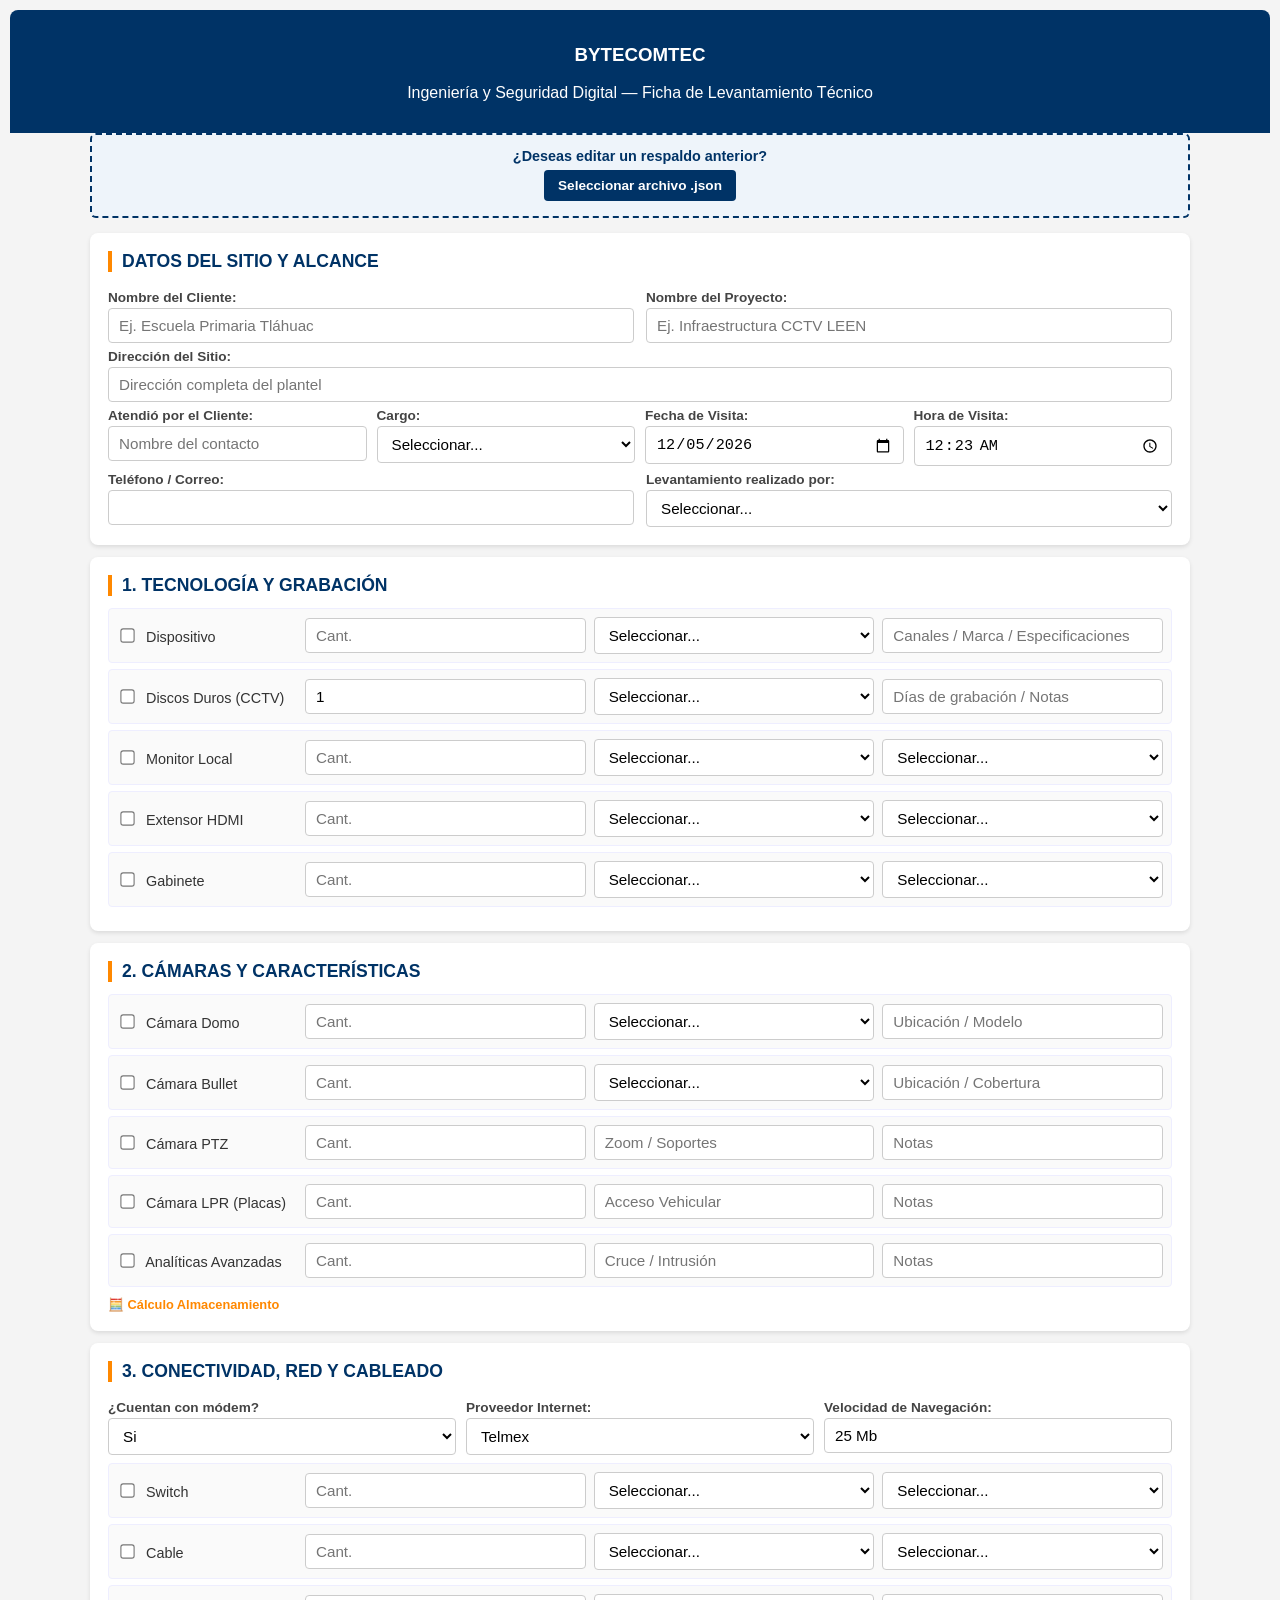
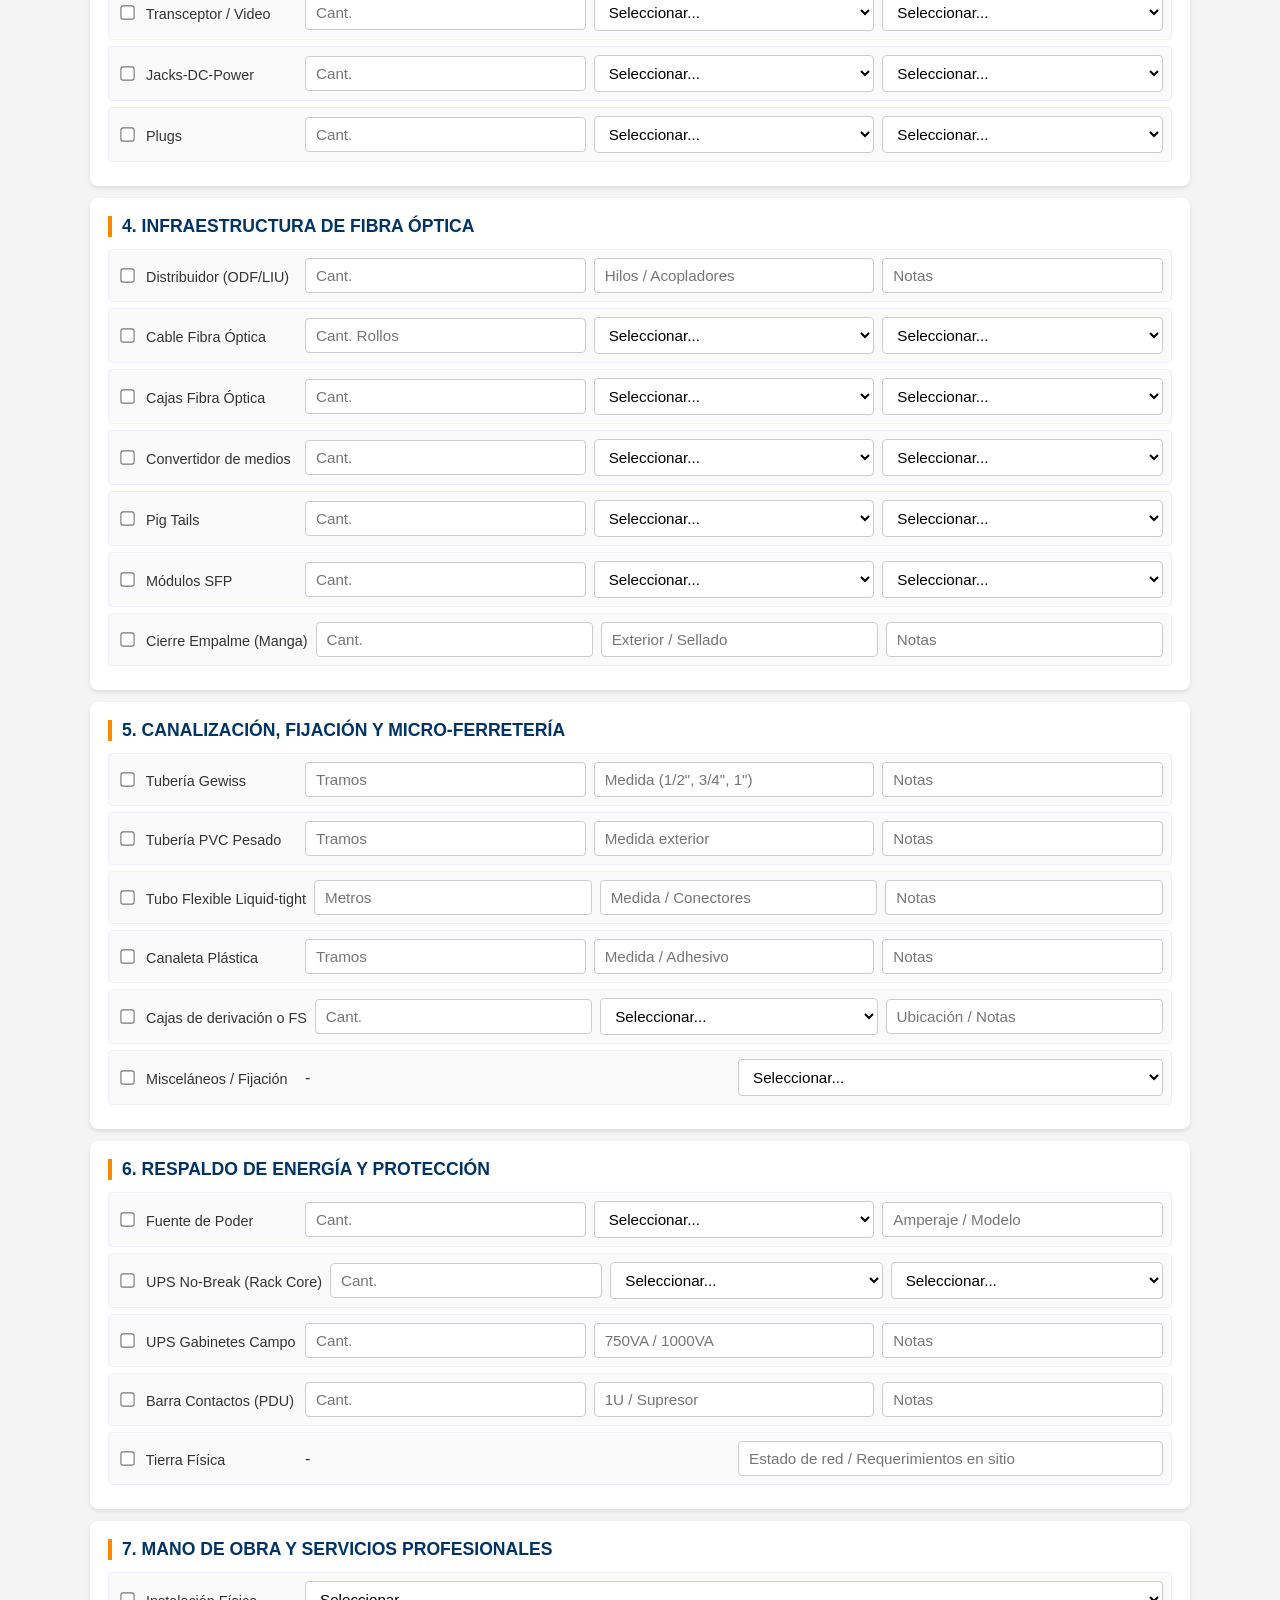
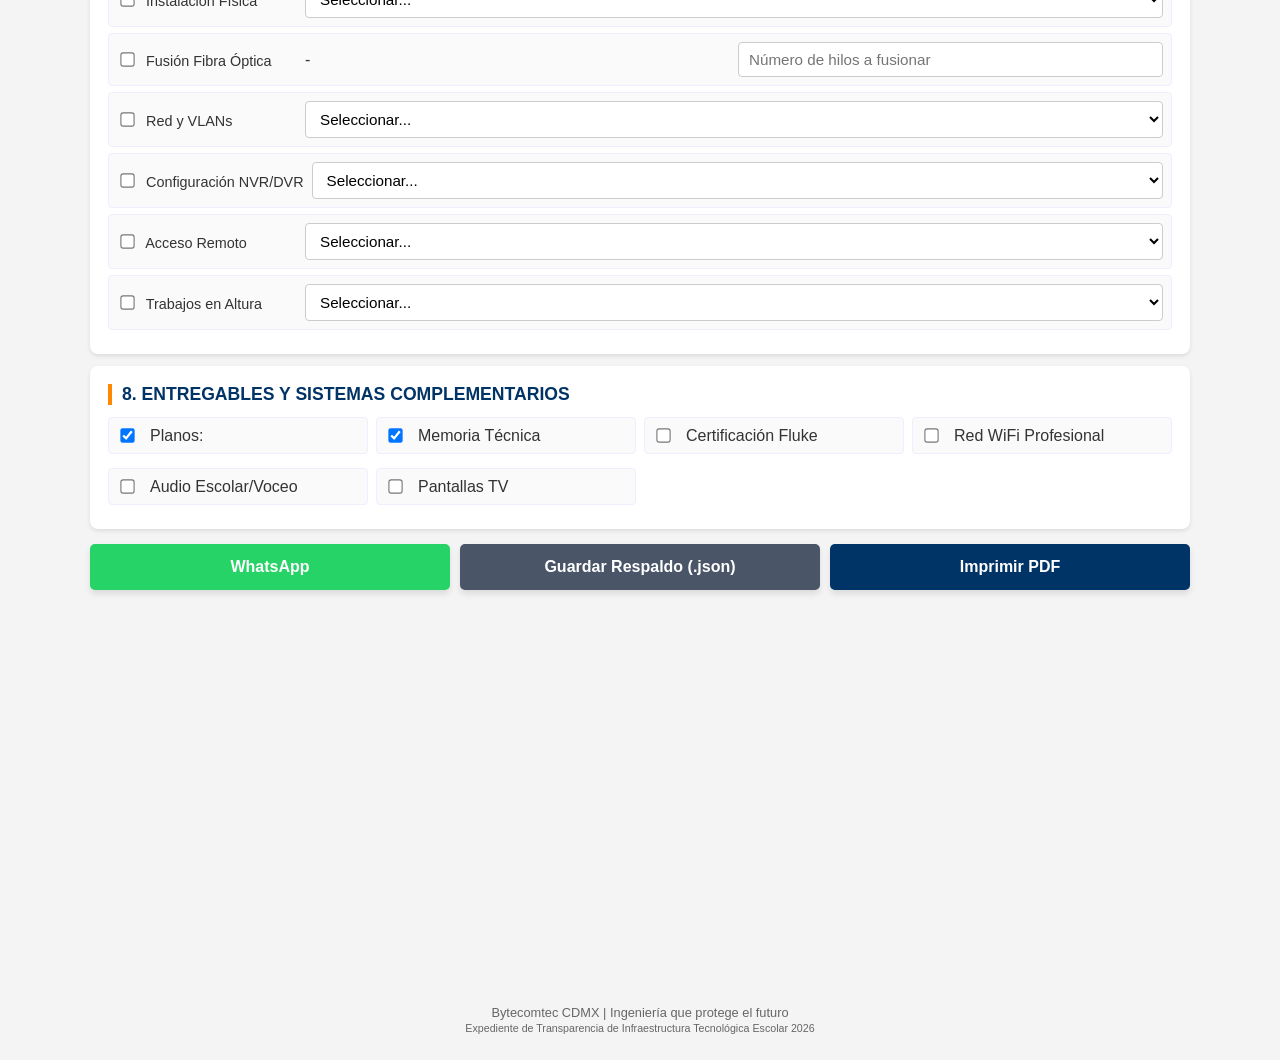
<file: index.html>
<!DOCTYPE html>
<html lang="es">
<head>
    <meta charset="UTF-8">
    <meta name="viewport" content="width=device-width, initial-scale=1.0">
    <title>Ficha de Levantamiento y Definición de Alcance - Bytecomtec</title>
    <link rel="stylesheet" href="css/main.css">
</head>
<body>
    <table style="width: 100%;">
        <thead>
            <tr>
                <td>
                    <div class="header">
                        <img src="logo.png" alt="Logo">
                        <div class="header-text">
                            <h3>BYTECOMTEC</h3>
                            <p>Ingeniería y Seguridad Digital — Ficha de Levantamiento Técnico</p>
                        </div>
                    </div>
                </td>
            </tr>
        </thead>
        
        <tbody>
            <tr>
                <td>

<div class="container">

    <div class="import-box">
        <span style="font-size: 0.9rem; font-weight: bold; color: #003366;">¿Deseas editar un respaldo anterior?</span><br>
            <label for="importFile">Seleccionar archivo .json</label>
            <input type="file" id="importFile" accept=".json">
    </div>

    <form id="masterForm">
            <div class="card">
                <h2>Datos del Sitio y Alcance</h2>
                    <div class="site-data-grid grid-2">
                        <div class="data-field">
                            <label>Nombre del Cliente:</label>
                            <input type="text" id="cliente" required placeholder="Ej. Escuela Primaria Tláhuac">
                        </div>
                        <div class="data-field">
                            <label>Nombre del Proyecto:</label>
                            <input type="text" id="proyecto" placeholder="Ej. Infraestructura CCTV LEEN">
                        </div>
                    </div>
                <div class="site-data-grid" style="grid-template-columns: 1fr;">
                    <div class="data-field">
                        <label>Dirección del Sitio:</label>
                        <input type="text" id="direccion" placeholder="Dirección completa del plantel">
                    </div>
                </div>
            <div class="site-data-grid grid-4">
                <div class="data-field">
                    <label>Atendió por el Cliente:</label>
                    <input type="text" id="atendio" placeholder="Nombre del contacto">
                </div>
                <div class="data-field">
                    <label>Cargo:</label>
                    <select id="cargo">
                        <option value="">Seleccionar...</option>
                        <option value="Responsable">Propietario/Director</option>
                        <option value="Responsable">Responsable</option>
                        <option value="Presidente(a) CEAP">Presidente(a) CEAP</option>
                        <option value="Tesorero(a) CEAP">Tesorero(a) CEAP</option>
                        <option value="Vocal">Vocal de Seguridad</option>
                        <option value="Director(a)">Director(a) Escolar</option>
                    </select>
                </div>
                <div class="data-field">
                    <label>Fecha de Visita:</label>
                    <input type="date" id="fecha">
                </div>
                <div class="data-field">
                    <label>Hora de Visita:</label>
                    <input type="time" id="hora">
                </div>
            </div>
            <div class="site-data-grid grid-2">
                <div class="data-field">
                    <label>Teléfono / Correo:</label>
                    <input type="text" id="contacto_info">
                </div>
                <div class="data-field">
                    <label>Levantamiento realizado por:</label>
                    <select id="ingeniero">
                        <option value="">Seleccionar...</option>
                        <option value="Pedro Martínez Alva">Pedro Martínez Alva</option>
                        <option value="Axel Martínez Jiménez">Axel Martínez Jiménez</option>
                        <option value="Iván Martínez Jiménez">Iván Martínez Jiménez</option>
                    </select>
                </div>
            </div>
        </div>

        <div class="card">
            <h2>1. Tecnología y Grabación</h2>
            <div class="row-item" data-chk="req_dispositivo">
                <div class="chk"><input type="checkbox" id="req_dispositivo"> Dispositivo</div>
                <div><input type="number" id="cant_dispositivo" placeholder="Cant."></div>
                <div>
                    <select id="spec_dispositivo">
                        <option value="">Seleccionar...</option>
                        <option value="NVR">NVR</option>
                        <option value="DVR">DVR</option>
                        <option value="NVS">NVS</option>
                        <option value="XVR">KIT</option>
                        <option value="XVR">XVR</option>
                        <option value="XMR">XMR</option>
                    </select>
                </div>
                <div><input type="text" id="notes_dispositivo" placeholder="Canales / Marca / Especificaciones"></div>
            </div>
            <div class="row-item" data-chk="req_hdd">
                <div class="chk">
                    <input type="checkbox" id="req_hdd"> Discos Duros (CCTV)
                </div>

                <div><input type="number" id="cant_hdd" value="1" min="1" placeholder="Cant."></div>    
                <div>
                    <select id="spec_hdd">
                        <option value="">Seleccionar...</option>
                        <option value="1 TB">1 TB</option>
                        <option value="2 TB">2 TB</option>
                        <option value="4 TB">4 TB</option>
                        <option value="6 TB">6 TB</option>
                        <option value="8 TB">8 TB</option>
                        <option value="10 TB">10 TB</option>
                        <option value="12 TB">12 TB</option>
                        <option value="16 TB">16 TB</option>
                    </select>
                </div>
                <div><input type="text" id="notes_hdd" placeholder="Días de grabación / Notas"></div>
            </div>

            <div class="row-item" data-chk="req_monitor">
                <div class="chk"><input type="checkbox" id="req_monitor"> Monitor Local</div>
                <div><input type="number" id="cant_monitor" placeholder="Cant."></div>
                <div>
                    <select id="spec_monitor">
                        <option value="">Seleccionar...</option>
                        <option value="21.5 pulgadas">21.5 pulgadas</option>
                        <option value="23.8 pulgadas">23.8 pulgadas</option>
                        <option value="27 pulgadas">27 pulgadas</option>
                        <option value="32 pulgadas">32 pulgadas</option>
                        <option value="43 pulgadas">43 pulgadas</option>
                        <option value="50 pulgadas">50 pulgadas</option>
                    </select>
                </div>
                <div>
                    <select id="notes_monitor">
                        <option value="">Seleccionar...</option>
                        <option value="Samsung">Samsung</option>
                        <option value="Hikvision">Hikvision</option>
                    </select>
                </div>
            </div>
            <div class="row-item" data-chk="req_ext">
                <div class="chk"><input type="checkbox" id="req_ext"> Extensor HDMI</div>
                <div><input type="number" id="cant_ext" placeholder="Cant."></div>
                <div>
                    <select id="spec_ext">
                        <option value="">Seleccionar...</option>
                        <option value="EPC-ED970 40m 1X1">EPC-ED970 40m 1X1</option>
                        <option value="EPC-SP914C70 70m 1X4">EPC-SP914C70 70m 1X4</option>
                        <option value="EPC-SP914C70 40m X4">EPC-SP914C70 40m X4</option>
                        <option value="TT-672PRO 70m 4k">TT-672PRO 70m 4k</option>
                        <option value="TT-676E 70m 4k 24/7">TT-676E 70m 4k 24/7</option>
                        <option value="TT683-4.0-RX 120m 4k">TT683-4.0-RX 120m 4k</option>
                        <option value="TT582KVM 120m USB">TT582KVM 120m USB</option>
                        <option value="TT676KVM 70m USB">TT676KVM 70m USB</option>
                        <option value="TT6834K 200m 1X1">TT6834K 200m 1X1</option>
                    </select>
                </div>
                <div>
                    <select id="notes_ext">
                        <option value="">Seleccionar...</option>
                        <option value="Epcom">Epcom</option>
                        <option value="Aten">Aten</option>
                    </select>
                </div>
            </div>
            <div class="row-item" data-chk="req_gabinete">
                <div class="chk"><input type="checkbox" id="req_gabinete"> Gabinete</div>
                <div><input type="number" id="cant_gabinete" placeholder="Cant."></div>
                <div>
                    <select id="spec_gabinete">
                        <option value="">Seleccionar...</option>
                        <option value="Pared 6U">Pared 6U</option>
                        <option value="Pared 9U">Pared 9U</option>
                        <option value="DVR/NVR D1R3">DVR/NVR D1R3</option>
                        <option value="DVR/NVR D2R3">DVR/NVR D2R3</option>
                        <option value="DVR/NVR D4R3">DVR/NVR D4R3</option>
                    </select>
                </div>
                <div>
                    <select id="notes_gabinete">
                        <option value="">Seleccionar...</option>
                        <option value="Instalación a 30cm del piso.">Instalación a 30cm del piso.</option>
                        <option value="Instalación a 1.20m del piso">Instalación a 1.20m del piso</option>
                    </select>
                </div>
            </div>
        </div>

        <div class="card">
            <h2>2. Cámaras y Características</h2>
            <div class="row-item" data-chk="cam_domo">
                <div class="chk"><input type="checkbox" id="cam_domo"> Cámara Domo</div>
                <div><input type="number" id="cant_domo" placeholder="Cant."></div>
                <div>
                    <select id="supe_domo">
                        <option value="">Seleccionar...</option>
                        <option value="2MP">2MP</option>
                        <option value="4MP">4MP</option>
                        <option value="3K/5M">3K/5M</option>
                        <option value="6MP">6MP</option>
                        <option value="8MP">8MP</option>
                        <option value="12MP">12MP</option>
                    </select>
                </div>
                <div><input type="text" id="spec_domo" placeholder="Ubicación / Modelo"></div>
            </div>
            <div class="row-item" data-chk="cam_bullet">
                <div class="chk"><input type="checkbox" id="cam_bullet"> Cámara Bullet</div>
                <div><input type="number" id="cant_bullet" placeholder="Cant."></div>
                <div>
                    <select id="supe_bullet">
                        <option value="">Seleccionar...</option>
                        <option value="2MP">2MP</option>
                        <option value="4MP">4MP</option>
                        <option value="3K/5M">3K/5M</option>
                        <option value="6MP">6MP</option>
                        <option value="8MP">8MP</option>
                        <option value="12MP">12MP</option>
                    </select>
                </div>
                <div><input type="text" id="spec_bullet" placeholder="Ubicación / Cobertura"></div>
            </div>
            <div class="row-item" data-chk="cam_ptz">
                <div class="chk"><input type="checkbox" id="cam_ptz"> Cámara PTZ</div>
                <div><input type="number" id="cant_ptz" placeholder="Cant."></div>
                <div><input type="text" id="spec_ptz" placeholder="Zoom / Soportes"></div>
                <div><input type="text" id="notes_ptz" placeholder="Notas"></div>
            </div>
            <div class="row-item" data-chk="cam_lpr">
                <div class="chk"><input type="checkbox" id="cam_lpr"> Cámara LPR (Placas)</div>
                <div><input type="number" id="cant_lpr" placeholder="Cant."></div>
                <div><input type="text" id="spec_lpr" placeholder="Acceso Vehicular"></div>
                <div><input type="text" id="notes_lpr" placeholder="Notas"></div>
            </div>
            <div class="row-item" data-chk="cam_analitica">
                <div class="chk"><input type="checkbox" id="cam_analitica"> Analíticas Avanzadas</div>
                <div><input type="number" id="cant_analitica" placeholder="Cant."></div>
                <div><input type="text" id="spec_analitica" placeholder="Cruce / Intrusión"></div>
                <div><input type="text" id="notes_analitica" placeholder="Notas"></div>
            </div>
            <button type="button" id="btnCalcularHDD" class="link-tools" style="background:none; border:none; cursor:pointer; padding:0;">🧮 Cálculo Almacenamiento</button>          
        </div>

            <div id="calculadoraPanel" class="no-print "style="display: none; background: #eef4fa; border: 1px solid #003366; padding: 12px; border-radius: 6px; margin: 8px 0;">
                        <span style="font-size: 0.85rem; font-weight: bold; color: #003366;">🧮 Calcular Días de Grabación Disponibles:</span>
                <div style="display: grid; grid-template-columns: repeat(auto-fit, minmax(140px, 1fr)); gap: 8px; margin-top: 5px;">
                    <div>
                        <label style="margin:0; font-size:0.75rem;">Compresión en NVR:</label>
                        <select id="calc_compresion" style="padding:4px; width:100%;">
                            <option value="H.265+">H.265+ (Recomendado)</option>
                            <option value="H.265">H.265</option>
                            <option value="H.264">H.264 (Estándar)</option>
                        </select>
                    </div>
                <div style="display: flex; align-items: flex-end;">
                        <button type="button" id="btnProcesarCalculo" style="background:#ff8800; color:white; border:none; padding:6px 10px; border-radius:4px; font-weight:bold; cursor:pointer; width:100%; font-size:0.8rem;">Estimar Días</button>
                </div>
                </div>
            </div>

        <div class="card">
            <h2>3. Conectividad, Red y Cableado</h2>
            <div class="site-data-grid grid-3" style="margin-bottom: 8px;">
                <div class="data-field">
                    <label>¿Cuentan con módem?</label>
                    <select id="has_modem">
                        <option value="">Seleccionar...</option>
                        <option value="Si" selected>Si</option>
                        <option value="No">No</option>
                        <option value="Fallando">Fallando</option>
                    </select>
                </div>
                <div class="data-field">
                    <label>Proveedor Internet:</label>
                    <select id="compania">
                        <option value="">Seleccionar...</option>
                        <option value="Telmex" selected>Telmex</option>
                        <option value="TotalPlay">TotalPlay</option>
                        <option value="Izzi">Izzi</option>
                        <option value="Megacable">Megacable</option>
                        <option value="Starlink">Starlink</option>
                    </select>
                </div>
                <div class="data-field">
                    <label>Velocidad de Navegación:</label>
                    <input type="text" id="velocidad_internet" value="25 Mb" placeholder="Ej. 100 Mbps">
                </div>
            </div>

            <div>
                <div class="row-item" data-chk="net_switch">
                    <div class="chk"><input type="checkbox" id="net_switch"> Switch</div>
                    <div><input type="number" id="cant_switch" placeholder="Cant."></div>
                    <div>
                        <select id="spec_switch">
                            <option value="">Seleccionar...</option>
                            <option value="Wi-Tek">Wi-Tek</option>
                            <option value="TP-Link">TP-Link</option>
                            <option value="Hikvision">Hikvision</option>
                            <option value="Ruijie">Ruijie</option>
                            <option value="Ubiquiti">Ubiquiti</option>
                        </select>
                    </div>
                    <div>
                        <select id="notes_switch">
                            <option value="">Seleccionar...</option>
                            <option value="5 puertos">5 puertos</option>
                            <option value="8 puertos">8 puertos</option>
                            <option value="16 puertos">16 puertos</option>
                            <option value="24 puertos">24 puertos</option>
                            <option value="48 puertos+SFP">48 puertos+SFP</option>
                        </select>
                    </div>
                </div>
                <div class="row-item" data-chk="net_cable">
                    <div class="chk"><input type="checkbox" id="net_cable"> Cable</div>
                    <div><input type="number" id="cant_cable" placeholder="Cant."></div>
                    <div>
                        <select id="spec_cable">
                            <option value="">Seleccionar...</option>
                            <option value="Precision">Precision</option>
                            <option value="LinkedPro">LinkedPro</option>
                            <option value="Hikvision">Hikvision</option>
                            <option value="Panduit">Panduit</option>
                        </select>
                    </div>
                    <div>
                        <select id="notes_cable">
                            <option value="">Seleccionar...</option>
                            <option value="305m 100% Cobre">305m 100% Cobre</option>
                            <option value="305m 100% Cobre blindado">305m 100% Cobre blindado</option>
                            <option value="305m 100% Alucobre">305m 100% Alucobre</option>
                            <option value="305m 100% Alucobre">Metros Cable 100% cobre</option>
                        </select>
                    </div>
                </div>
                <div class="row-item" data-chk="net_transceptores">
                    <div class="chk"><input type="checkbox" id="net_transceptores"> Transceptor / Video</div>
                    <div><input type="number" id="cant_transceptores" placeholder="Cant."></div>
                    <div>
                        <select id="spec_transceptores">
                            <option value="">Seleccionar...</option>
                            <option value="TT-101-F-TURBO">TT-101-F-TURBO</option>
                            <option value="TT-101-F-TURBO-EXT">TT-101-F-TURBO-EXT</option>
                            <option value="LLT-V506 3K">LLT-V506 3K</option>
                        </select>
                    </div>
                    <div>
                        <select id="notes_transceptores">
                            <option value="">Seleccionar...</option>
                            <option value="Epcom Titanium">Epcom Titanium</option>
                            <option value="Hikvision">Hikvision</option>
                        </select>
                    </div>
                </div>
                <div class="row-item" data-chk="net_jacks_dc">
                    <div class="chk"><input type="checkbox" id="net_jacks_dc"> Jacks-DC-Power</div>
                    <div><input type="number" id="cant_jacks_dc" placeholder="Cant."></div>
                    <div>
                        <select id="spec_jacks_dc">
                            <option value="">Seleccionar...</option>
                            <option value="JR52">JR52</option>
                            <option value="JR52X">JR52X</option>
                            <option value="JR53">JR53</option>
                        </select>
                    </div>
                    <div>
                        <select id="notes_jacks_dc">
                            <option value="">Seleccionar...</option>
                            <option value="Epcom Titanium">Epcom Titanium</option>
                            <option value="Hikvision">Hikvision</option>
                        </select>
                    </div>
                </div>
                <div class="row-item" data-chk="net_conectores">
                    <div class="chk"><input type="checkbox" id="net_conectores"> Plugs</div>
                    <div><input type="number" id="cant_conectores" placeholder="Cant."></div>
                    <div>
                        <select id="spec_conectores">
                            <option value="">Seleccionar...</option>
                            <option value="TC5-PASS">TC5-PASS</option>
                            <option value="TC6-PASS">TC6-PASS</option>
                        </select>
                    </div>
                   <div>
                        <select id="notes_conectores">
                            <option value="">Seleccionar...</option>
                            <option value="LinkedPro">LinkedPro</option>
                            <option value="Hikvision">Hikvision</option>
                        </select>
                    </div>
                </div>
            </div>
        </div>

        <div class="card">
            <h2>4. Infraestructura de Fibra Óptica</h2>
            <div class="row-item" data-chk="fo_liu">
                <div class="chk"><input type="checkbox" id="fo_liu"> Distribuidor (ODF/LIU)</div>
                <div><input type="number" id="cant_fo_liu" placeholder="Cant."></div>
                <div><input type="text" id="spec_fo_liu" placeholder="Hilos / Acopladores"></div>
                <div><input type="text" id="notes_fo_liu" placeholder="Notas"></div>
            </div>
            <div class="row-item" data-chk="fo_cable">
                <div class="chk"><input type="checkbox" id="fo_cable"> Cable Fibra Óptica</div>
                <div><input type="number" id="cant_fo_cable" placeholder="Cant. Rollos"></div>
                <div>
                    <select id="spec_fo_cable">
                        <option value="">Seleccionar...</option>
                        <option value="50m">50m</option>
                        <option value="100m">100m</option>
                        <option value="200m">200m</option>
                    </select>
                </div>
                <div>
                    <select id="notes_fo_cable">
                        <option value="">Seleccionar...</option>
                        <option value="Por armar en sitio">Por armar en sitio</option>
                        <option value="Pre-fabricado">Pre-fabricado</option>
                    </select>
                </div>
            </div>            
            <div class="row-item" data-chk="fo_cajas">
                <div class="chk"><input type="checkbox" id="fo_cajas"> Cajas Fibra Óptica</div>
                <div><input type="number" id="cant_fo_cajas" placeholder="Cant."></div>
                <div>
                    <select id="spec_fo_cajas">
                        <option value="">Seleccionar...</option>
                        <option value="FTB-501">FTB-501</option>
                        <option value="LP-FOFB">LP-FOFB</option>
                    </select>
                </div>
                    <div>
                        <select id="notes_fo_cajas">
                            <option value="">Seleccionar...</option>
                            <option value="FiberHome">FiberHome</option>
                            <option value="LinkedPro">LinkedPro</option>
                        </select>
                    </div>
            </div>            
            <div class="row-item" data-chk="fo_conv">
                <div class="chk"><input type="checkbox" id="fo_conv"> Convertidor de medios</div>
                <div><input type="number" id="cant_fo_conv" placeholder="Cant."></div>
                <div>
                    <select id="spec_fo_conv">
                        <option value="">Seleccionar...</option>
                        <option value="MC220L">MC220L</option>
                        <option value="WI-MC-111GP">WI-MC-111GP</option>
                    </select>
                </div>
                <div>
                    <select id="notes_fo_conv">
                        <option value="">Seleccionar...</option>
                        <option value="TP-Link">TP-Link</option>
                        <option value="Wi-Tek">Wi-Tek</option>
                    </select>
                </div>
            </div>
            <div class="row-item" data-chk="fo_pigtails">
                <div class="chk"><input type="checkbox" id="fo_pigtails"> Pig Tails</div>
                <div><input type="number" id="cant_fo_pigtails" placeholder="Cant."></div>
                <div>
                    <select id="spec_fo_pigtails">
                        <option value="">Seleccionar...</option>
                        <option value="LP-FO-LCU-SCA-01">LP-FO-LCU-SCA-01</option>
                        <option value="LPSM3LCULCUS1">LPSM3LCULCUS1</option>
                    </select>
                </div>
                    <div>
                        <select id="notes_fo_pigtails">
                            <option value="">Seleccionar...</option>
                            <option value="LinkedPro">LinkedPro</option>
                            <option value="Panduit">Panduit</option>
                        </select>
                    </div>
            </div>
            <div class="row-item" data-chk="fo_sfp">
                <div class="chk"><input type="checkbox" id="fo_sfp"> Módulos SFP</div>
                <div><input type="number" id="cant_fo_sfp" placeholder="Cant."></div>
                <div>
                    <select id="spec_fo_sfp">
                        <option value="">Seleccionar...</option>
                        <option value="TP-link">TP-link</option>
                        <option value="LinkedPro">LinkedPro</option>
                    </select>
                </div>
                <div>
                    <select id="notes_fo_sfp">
                        <option value="">Seleccionar...</option>
                        <option value="TL-SM321A/ TL-SM321B">TL-SM321A/ TL-SM321B</option>
                        <option value="LP-SFP-BD-1G-20">LP-SFP-BD-1G-20</option>
                    </select>
                </div>
            </div>
            <div class="row-item" data-chk="fo_manga">
                <div class="chk"><input type="checkbox" id="fo_manga"> Cierre Empalme (Manga)</div>
                <div><input type="number" id="cant_manga" placeholder="Cant."></div>
                <div><input type="text" id="spec_manga" placeholder="Exterior / Sellado"></div>
                <div><input type="text" id="notes_manga" placeholder="Notas"></div>
            </div>
        </div>

        <div class="card">
            <h2>5. Canalización, Fijación y Micro-Ferretería</h2>
            <div class="row-item" data-chk="mat_gewiss">
                <div class="chk"><input type="checkbox" id="mat_gewiss"> Tubería Gewiss</div>
                <div><input type="number" id="cant_mat_gewiss" placeholder="Tramos"></div>
                <div><input type="text" id="spec_mat_gewiss" placeholder="Medida (1/2&quot;, 3/4&quot;, 1&quot;)"></div>
                <div><input type="text" id="notes_mat_gewiss" placeholder="Notas"></div>
            </div>
            <div class="row-item" data-chk="mat_pvc">
                <div class="chk"><input type="checkbox" id="mat_pvc"> Tubería PVC Pesado</div>
                <div><input type="number" id="cant_mat_pvc" placeholder="Tramos"></div>
                <div><input type="text" id="spec_mat_pvc" placeholder="Medida exterior"></div>
                <div><input type="text" id="notes_mat_pvc" placeholder="Notas"></div>
            </div>
            <div class="row-item" data-chk="mat_liq">
                <div class="chk"><input type="checkbox" id="mat_liq"> Tubo Flexible Liquid-tight</div>
                <div><input type="number" id="cant_mat_liq" placeholder="Metros"></div>
                <div><input type="text" id="spec_mat_liq" placeholder="Medida / Conectores"></div>
                <div><input type="text" id="notes_mat_mat_liq" placeholder="Notas"></div>
            </div>
            <div class="row-item" data-chk="mat_canaleta">
                <div class="chk"><input type="checkbox" id="mat_canaleta"> Canaleta Plástica</div>
                <div><input type="number" id="cant_mat_canaleta" placeholder="Tramos"></div>
                <div><input type="text" id="spec_mat_canaleta" placeholder="Medida / Adhesivo"></div>
                <div><input type="text" id="notes_mat_canaleta" placeholder="Notas"></div>
            </div>
            <div class="row-item" data-chk="mat_caja">
                <div class="chk"><input type="checkbox" id="mat_caja"> Cajas de derivación o FS</div>
                <div><input type="number" id="cant_mat_caja" placeholder="Cant."></div>
                <div>
                    <select id="spec_mat_caja">
                        <option value="">Seleccionar...</option>
                        <option value="LP-WBX-100">LP-WBX-100</option>
                        <option value="GW-44-003">GW-44-003</option>
                        <option value="Condulet FS">Condulet FS</option>
                    </select>
                </div>
                <div><input type="text" id="notes_mat_caja" placeholder="Ubicación / Notas"></div>
            </div>
            <div class="row-item" data-chk="mat_miscelaneos">
                <div class="chk"><input type="checkbox" id="mat_miscelaneos"> Misceláneos / Fijación</div>
                <div>-</div>
                <div style="grid-column: span 2;">
                    <select id="spec_mat_miscelaneos">
                        <option value="">Seleccionar...</option>
                        <option value="Materiales convencionales para fijación">Materiales convencionales para fijación</option>
                        <option value="Materiales de instalación + materiales para fibra">Materiales de instalación + materiales para fibra</option>
                    </select>
                </div>
            </div>
        </div>

        <div class="card">
            <h2>6. Respaldo de Energía y Protección</h2>
            <div class="row-item" data-chk="pwr_fuente">
                <div class="chk"><input type="checkbox" id="pwr_fuente"> Fuente de Poder</div>
                <div><input type="number" id="cant_pwr_fuente" placeholder="Cant."></div>
                <div>
                    <select id="spec_pwr_fuente">
                        <option value="">Seleccionar...</option>
                        <option value="4 Cámaras">4 Cámaras</option>
                        <option value="8 Cámaras">8 Cámaras</option>
                        <option value="16 Cámaras">16 Cámaras</option>
                    </select>
                </div>
                <div><input type="text" id="notes_pwr_fuente" placeholder="Amperaje / Modelo"></div>
            </div>
            <div class="row-item" data-chk="pwr_ups_rack">
                <div class="chk"><input type="checkbox" id="pwr_ups_rack"> UPS No-Break (Rack Core)</div>
                <div><input type="number" id="cant_pwr_ups_rack" placeholder="Cant."></div>
                <div>
                    <select id="spec_pwr_ups_rack">
                        <option value="">Seleccionar...</option>
                        <option value="600V">600V</option>
                        <option value="1000V">1000V</option>
                        <option value="2000V">2000V</option>
                    </select>
                </div>
                <div>
                    <select id="notes_pwr_ups_rack">
                        <option value="">Seleccionar...</option>
                        <option value="DS-UPS600-X">DS-UPS600-X</option>
                        <option value="DS-UPS1000-X">DS-UPS1000-X</option>
                    </select>
                </div>
            </div>
            <div class="row-item" data-chk="pwr_ups_campo">
                <div class="chk"><input type="checkbox" id="pwr_ups_campo"> UPS Gabinetes Campo</div>
                <div><input type="number" id="cant_pwr_ups_campo" placeholder="Cant."></div>
                <div><input type="text" id="spec_pwr_ups_campo" placeholder="750VA / 1000VA"></div>
                <div><input type="text" id="notes_pwr_ups_campo" placeholder="Notas"></div>
            </div>
            <div class="row-item" data-chk="pwr_pdu">
                <div class="chk"><input type="checkbox" id="pwr_pdu"> Barra Contactos (PDU)</div>
                <div><input type="number" id="cant_pwr_pdu" placeholder="Cant."></div>
                <div><input type="text" id="spec_pwr_pdu" placeholder="1U / Supresor"></div>
                <div><input type="text" id="notes_pwr_pdu" placeholder="Notas"></div>
            </div>
            <div class="row-item" data-chk="pwr_tierra">
                <div class="chk"><input type="checkbox" id="pwr_tierra"> Tierra Física</div>
                <div>-</div>
                <div style="grid-column: span 2;"><input type="text" id="spec_pwr_tierra" placeholder="Estado de red / Requerimientos en sitio"></div>
            </div>
        </div>

        <div class="card">
            <h2>7. Mano de Obra y Servicios Profesionales</h2>
            <div class="row-item" data-chk="srv_inst">
                <div class="chk"><input type="checkbox" id="srv_inst"> Instalación Física</div>
                <div style="grid-column: span 3;">
                    <select id="spec_srv_inst">
                        <option value="">Seleccionar...</option>
                        <option value="Cable tendido, sin canalizar.">Cable tendido, sin canalizar.</option>
                        <option value="Cableado con tubería Gewiss">Cableado con tubería Gewiss</option>
                        <option value="Cableado con canalización interna">Cableado con canalización interna</option>
                    </select>
                </div>
            </div>
            <div class="row-item" data-chk="srv_fusion">
                <div class="chk"><input type="checkbox" id="srv_fusion"> Fusión Fibra Óptica</div>
                <div>-</div>
                <div style="grid-column: span 2;"><input type="text" id="spec_srv_fusion" placeholder="Número de hilos a fusionar"></div>
            </div>
            <div class="row-item" data-chk="srv_vlan">
                <div class="chk"><input type="checkbox" id="srv_vlan"> Red y VLANs</div>
                <div style="grid-column: span 3;">
                    <select id="spec_srv_vlan">
                        <option value="">Seleccionar...</option>
                        <option value="Sin configuración específica">Sin configuración específica</option>
                        <option value="Configuración Vlans">Configuración Vlans</option>
                    </select>
                </div>
            </div>
            <div class="row-item" data-chk="srv_nvr">
                <div class="chk"><input type="checkbox" id="srv_nvr"> Configuración NVR/DVR</div>
                <div style="grid-column: span 3;">
                    <select id="spec_srv_nvr">
                        <option value="">Seleccionar...</option>
                        <option value="Configuración básica">Configuración básica</option>
                        <option value="Configuración horario, alerta y cruce de línea">Configuración horario, alerta y cruce de línea</option>
                    </select>
                </div>
            </div>
            <div class="row-item" data-chk="srv_remoto">
                <div class="chk"><input type="checkbox" id="srv_remoto"> Acceso Remoto</div>
                <div style="grid-column: span 3;">
                    <select id="spec_srv_remoto">
                        <option value="">Seleccionar...</option>
                        <option value="Alta y configuración de plataforma Hik-Connect">Alta y configuración de plataforma Hik-Connect</option>
                        <option value="Alta y configuración IVMS-4200 para PC">Alta y configuración IVMS-4200 para PC</option>
                    </select>
                </div>
            </div>
            <div class="row-item" data-chk="srv_alturas">
                <div class="chk"><input type="checkbox" id="srv_alturas"> Trabajos en Altura</div>
                <div style="grid-column: span 3;">
                    <select id="spec_srv_alturas">
                        <option value="">Seleccionar...</option>
                        <option value="Trabajo sin riesgo">Trabajo sin riesgo</option>
                        <option value="Riesgo de trabajo por altura >5m">Riesgo de trabajo por altura &gt;5m</option>
                    </select>
                </div>
            </div>
        </div>

        <div class="card">
            <h2>8. Entregables y Sistemas Complementarios</h2>
            <div class="checkbox-group">
                <div class="row-item" data-chk="ent_planos"><input type="checkbox" id="ent_planos" checked> Planos:</div>
                <div class="row-item" data-chk="ent_memoria"><input type="checkbox" id="ent_memoria" checked> Memoria Técnica</div>
        
                <div class="row-item" data-chk="ent_cert"><input type="checkbox" id="ent_cert"> Certificación Fluke</div>
                <div class="row-item" data-chk="wifi"><input type="checkbox" id="wifi"> Red WiFi Profesional</div>
                <div class="row-item" data-chk="audio"><input type="checkbox" id="audio"> Audio Escolar/Voceo</div>
                <div class="row-item" data-chk="tv"><input type="checkbox" id="tv"> Pantallas TV</div>
            </div>
        </div>

        <div class="btn-group">
            <button type="button" class="btn btn-wa" id="btnWhatsApp">WhatsApp</button>
            <button type="button" class="btn btn-json" id="btnExportar">Guardar Respaldo (.json)</button>
            <button type="button" class="btn btn-pdf" id="btnImprimir">Imprimir PDF</button>
        </div>

    </form>
</div> </td>
        </tr>
    </tbody>
    </table>
            <div style="height: 400px;"></div>
                 <div class="footer">
                    Bytecomtec CDMX | Ingeniería que protege el futuro<br>
                    <small>Expediente de Transparencia de Infraestructura Tecnológica Escolar 2026</small>
                </div>
    <script src="js/config.js"></script>
    <script src="js/main.js"></script>
</body>
</html>
</file>
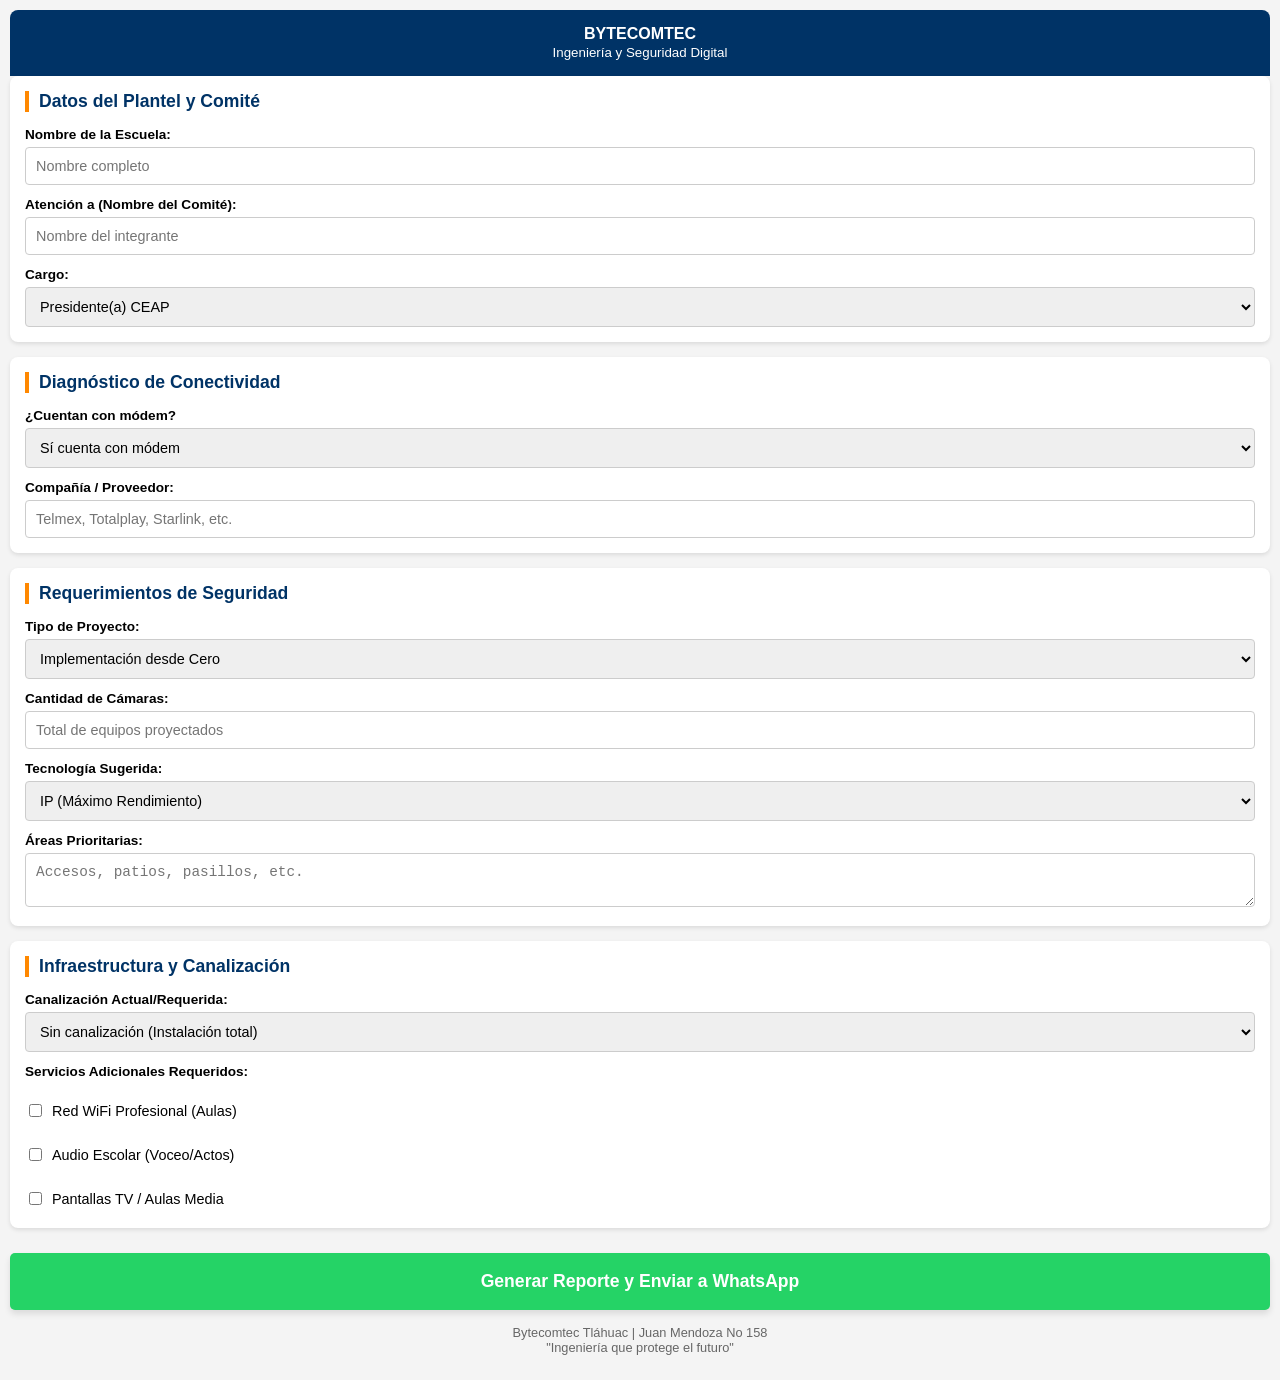
<file: index_old.html>
<!DOCTYPE html>
<html lang="es">
<head>
    <meta charset="UTF-8">
    <meta name="viewport" content="width=device-width, initial-scale=1.0">
    <title>Levantamiento Integral - Bytecomtec</title>
    <style>
        :root { --blue: #003366; --orange: #ff8800; --light-gray: #f4f4f4; }
        body { font-family: 'Segoe UI', sans-serif; margin: 0; background: var(--light-gray); padding: 10px; }
        .header { background: var(--blue); color: white; padding: 15px; text-align: center; border-radius: 8px 8px 0 0; }
        .card { background: white; padding: 15px; border-radius: 8px; box-shadow: 0 2px 4px rgba(0,0,0,0.1); margin-bottom: 15px; }
        h2 { color: var(--blue); font-size: 1.1rem; border-left: 4px solid var(--orange); padding-left: 10px; margin-top: 0; margin-bottom: 15px; }
        label { display: block; margin: 12px 0 5px; font-weight: bold; font-size: 0.85rem; }
        input, textarea, select { width: 100%; padding: 10px; border: 1px solid #ccc; border-radius: 4px; box-sizing: border-box; font-size: 0.9rem; }
        .checkbox-group { display: grid; grid-template-columns: 1fr; gap: 8px; margin-top: 10px; }
        .checkbox-item { display: flex; align-items: center; font-weight: normal; font-size: 0.9rem; }
        .checkbox-item input { width: auto; margin-right: 10px; }
        .btn-wa { background: #25d366; color: white; width: 100%; padding: 18px; border: none; border-radius: 5px; font-weight: bold; font-size: 1.1rem; cursor: pointer; margin-top: 10px; box-shadow: 0 4px 6px rgba(0,0,0,0.1); }
        .footer { text-align: center; font-size: 0.8rem; color: #666; padding: 15px; }
    </style>
</head>
<body>

<div class="header">
    <strong>BYTECOMTEC</strong><br><small>Ingeniería y Seguridad Digital</small>
</div>

<div class="container">
    <form id="masterForm">
        
        <div class="card">
            <h2>Datos del Plantel y Comité</h2>
            <label>Nombre de la Escuela:</label>
            <input type="text" id="escuela" placeholder="Nombre completo" required>
            
            <label>Atención a (Nombre del Comité):</label>
            <input type="text" id="nombre_comite" placeholder="Nombre del integrante">
            
            <label>Cargo:</label>
            <select id="cargo">
                <option value="Presidente(a) CEAP">Presidente(a) CEAP</option>
                <option value="Tesorero(a) CEAP">Tesorero(a) CEAP</option>
                <option value="Vocal">Vocal</option>
                <option value="Director(a)">Director(a)</option>
            </select>
        </div>

        <div class="card">
            <h2>Diagnóstico de Conectividad</h2>
            <label>¿Cuentan con módem?</label>
            <select id="has_modem">
                <option value="Si">Sí cuenta con módem</option>
                <option value="No">No cuenta con módem</option>
            </select>

            <label>Compañía / Proveedor:</label>
            <input type="text" id="compania" placeholder="Telmex, Totalplay, Starlink, etc.">
        </div>

        <div class="card">
            <h2>Requerimientos de Seguridad</h2>
            <label>Tipo de Proyecto:</label>
            <select id="tipo_proy">
                <option value="Implementación desde Cero">Implementación desde Cero</option>
                <option value="Mantenimiento / Ampliación">Mantenimiento / Ampliación</option>
            </select>

            <label>Cantidad de Cámaras:</label>
            <input type="number" id="cams" placeholder="Total de equipos proyectados">
            
            <label>Tecnología Sugerida:</label>
            <select id="tech">
                <option value="IP (Alta Definición / Grado Ingeniería)">IP (Máximo Rendimiento)</option>
                <option value="Análoga (Turbo HD)">Análoga (Costo/Eficiencia)</option>
            </select>

            <label>Áreas Prioritarias:</label>
            <textarea id="areas" rows="2" placeholder="Accesos, patios, pasillos, etc."></textarea>
        </div>

        <div class="card">
            <h2>Infraestructura y Canalización</h2>
            <label>Canalización Actual/Requerida:</label>
            <select id="canalizacion">
                <option value="Sin canalización">Sin canalización (Instalación total)</option>
                <option value="Tubería Pared Gruesa">Tubería Pared Gruesa (Exterior)</option>
                <option value="PVC Pesado">PVC Pesado</option>
                <option value="Canaleta Plástica">Canaleta Plástica</option>
            </select>

            <label>Servicios Adicionales Requeridos:</label>
            <div class="checkbox-group">
                <label class="checkbox-item"><input type="checkbox" id="wifi"> Red WiFi Profesional (Aulas)</label>
                <label class="checkbox-item"><input type="checkbox" id="audio"> Audio Escolar (Voceo/Actos)</label>
                <label class="checkbox-item"><input type="checkbox" id="tv"> Pantallas TV / Aulas Media</label>
            </div>
        </div>

        <button type="button" class="btn-wa" onclick="enviarReporte()">Generar Reporte y Enviar a WhatsApp</button>
    </form>
</div>

<div class="footer">
    Bytecomtec Tláhuac | Juan Mendoza No 158<br>
    "Ingeniería que protege el futuro"
</div>

<script>
    function enviarReporte() {
        const d = {
            escuela: document.getElementById('escuela').value,
            comite: document.getElementById('nombre_comite').value,
            cargo: document.getElementById('cargo').value,
            modem: document.getElementById('has_modem').value,
            compania: document.getElementById('compania').value,
            tipo: document.getElementById('tipo_proy').value,
            cams: document.getElementById('cams').value,
            tech: document.getElementById('tech').value,
            areas: document.getElementById('areas').value,
            canal: document.getElementById('canalizacion').value
        };

        if(!d.escuela) { alert("Ingrese el nombre de la escuela"); return; }

        let extras = [];
        if(document.getElementById('wifi').checked) extras.push("WiFi Prof.");
        if(document.getElementById('audio').checked) extras.push("Audio Escolar");
        if(document.getElementById('tv').checked) extras.push("Pantallas TV");

        let msg = `*BYTECOMTEC - LEVANTAMIENTO INTEGRAL*%0A`;
        msg += `-----------------------------------%0A`;
        msg += `*Escuela:* ${d.escuela}%0A`;
        msg += `*Atiende:* ${d.comite} (${d.cargo})%0A`;
        msg += `-----------------------------------%0A`;
        msg += `🌐 *CONECTIVIDAD:*%0A`;
        msg += `Modem: ${d.modem} | Compañía: ${d.compania || "N/A"}%0A`;
        msg += `-----------------------------------%0A`;
        msg += `🏗️ *INFRAESTRUCTURA:*%0A`;
        msg += `Proyecto: ${d.tipo}%0A`;
        msg += `Canalización: ${d.canal}%0A`;
        msg += `-----------------------------------%0A`;
        msg += `📹 *CCTV:*%0A`;
        msg += `Cant: ${d.cams} | Tech: ${d.tech}%0A`;
        msg += `Áreas: ${d.areas || "Pendiente"}%0A`;
        msg += `-----------------------------------%0A`;
        msg += `➕ *EXTRAS:* ${extras.join(", ") || "N/A"}%0A`;
        msg += `-----------------------------------%0A`;
        msg += `_Este reporte inicia el Expediente de Transparencia 2026._`;

        window.open(`https://wa.me/?text=${msg}`, '_blank');
    }
</script>

</body>
</html>
</file>
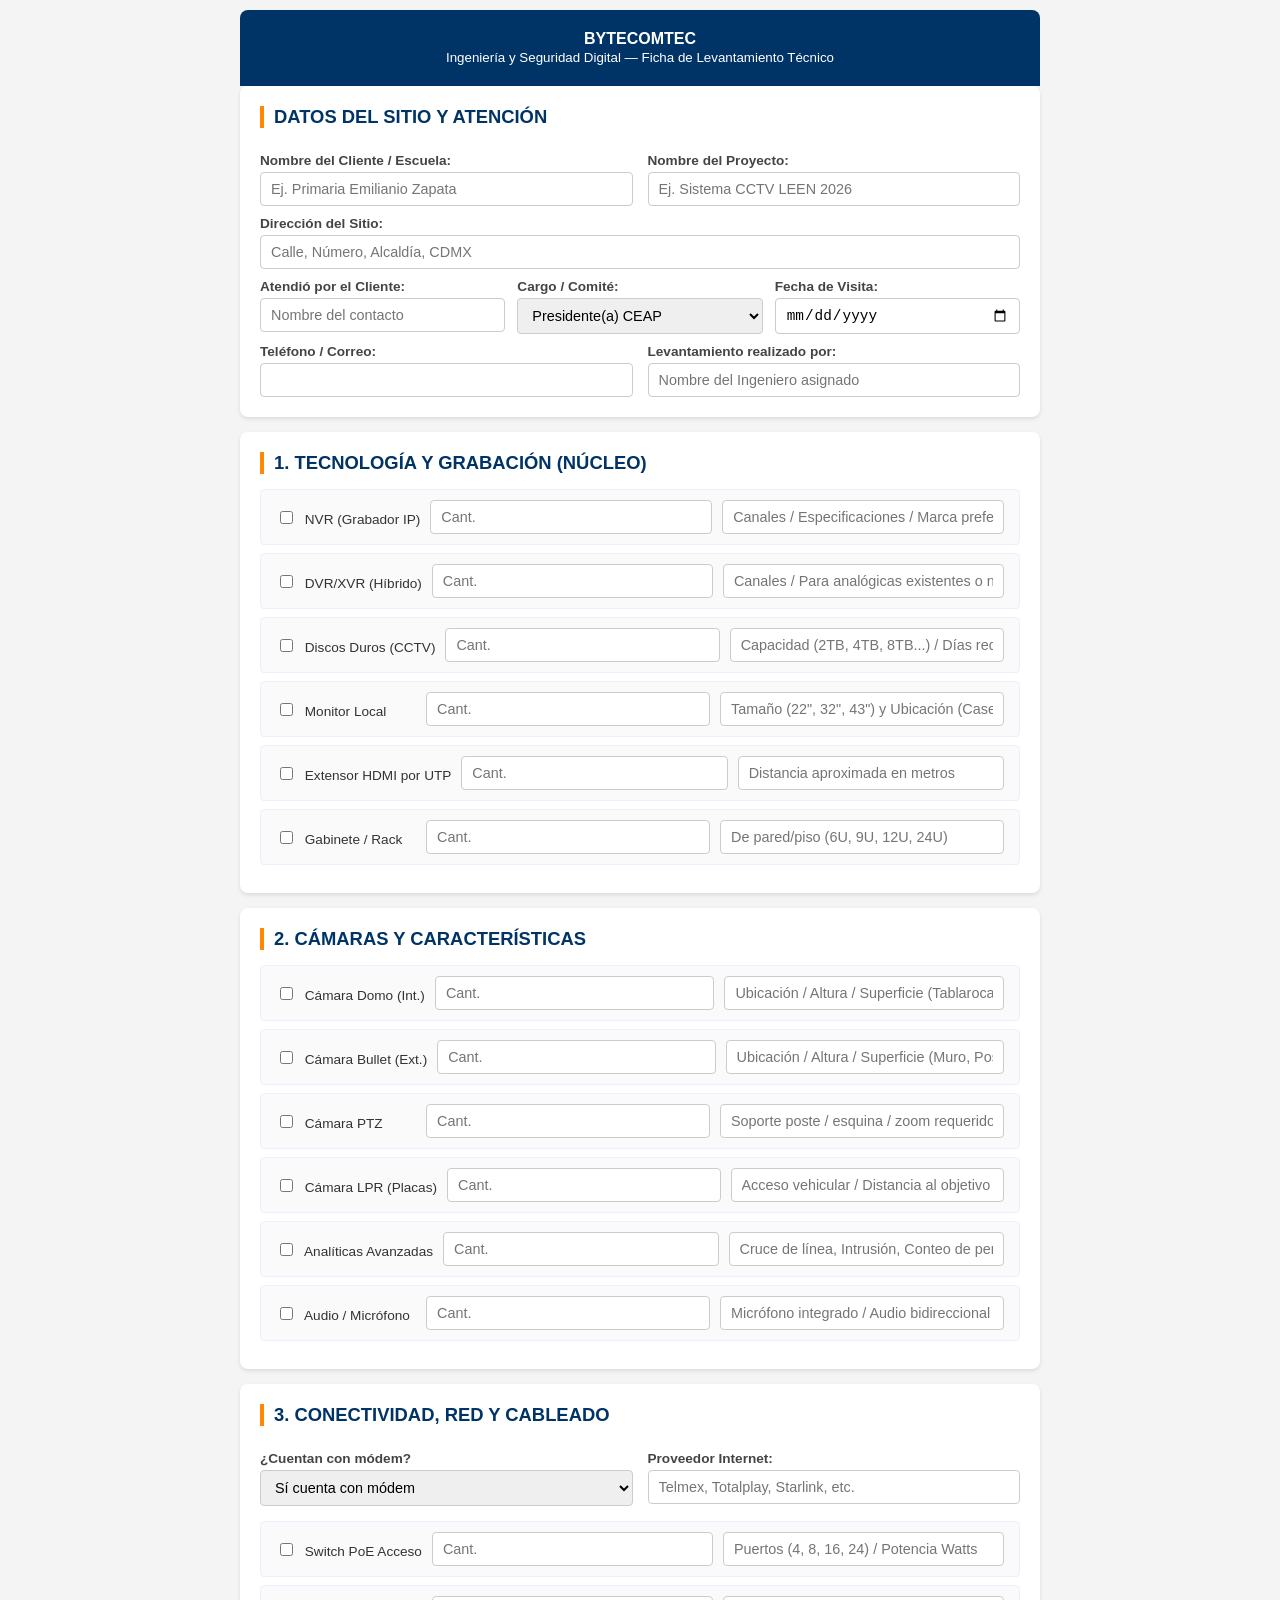
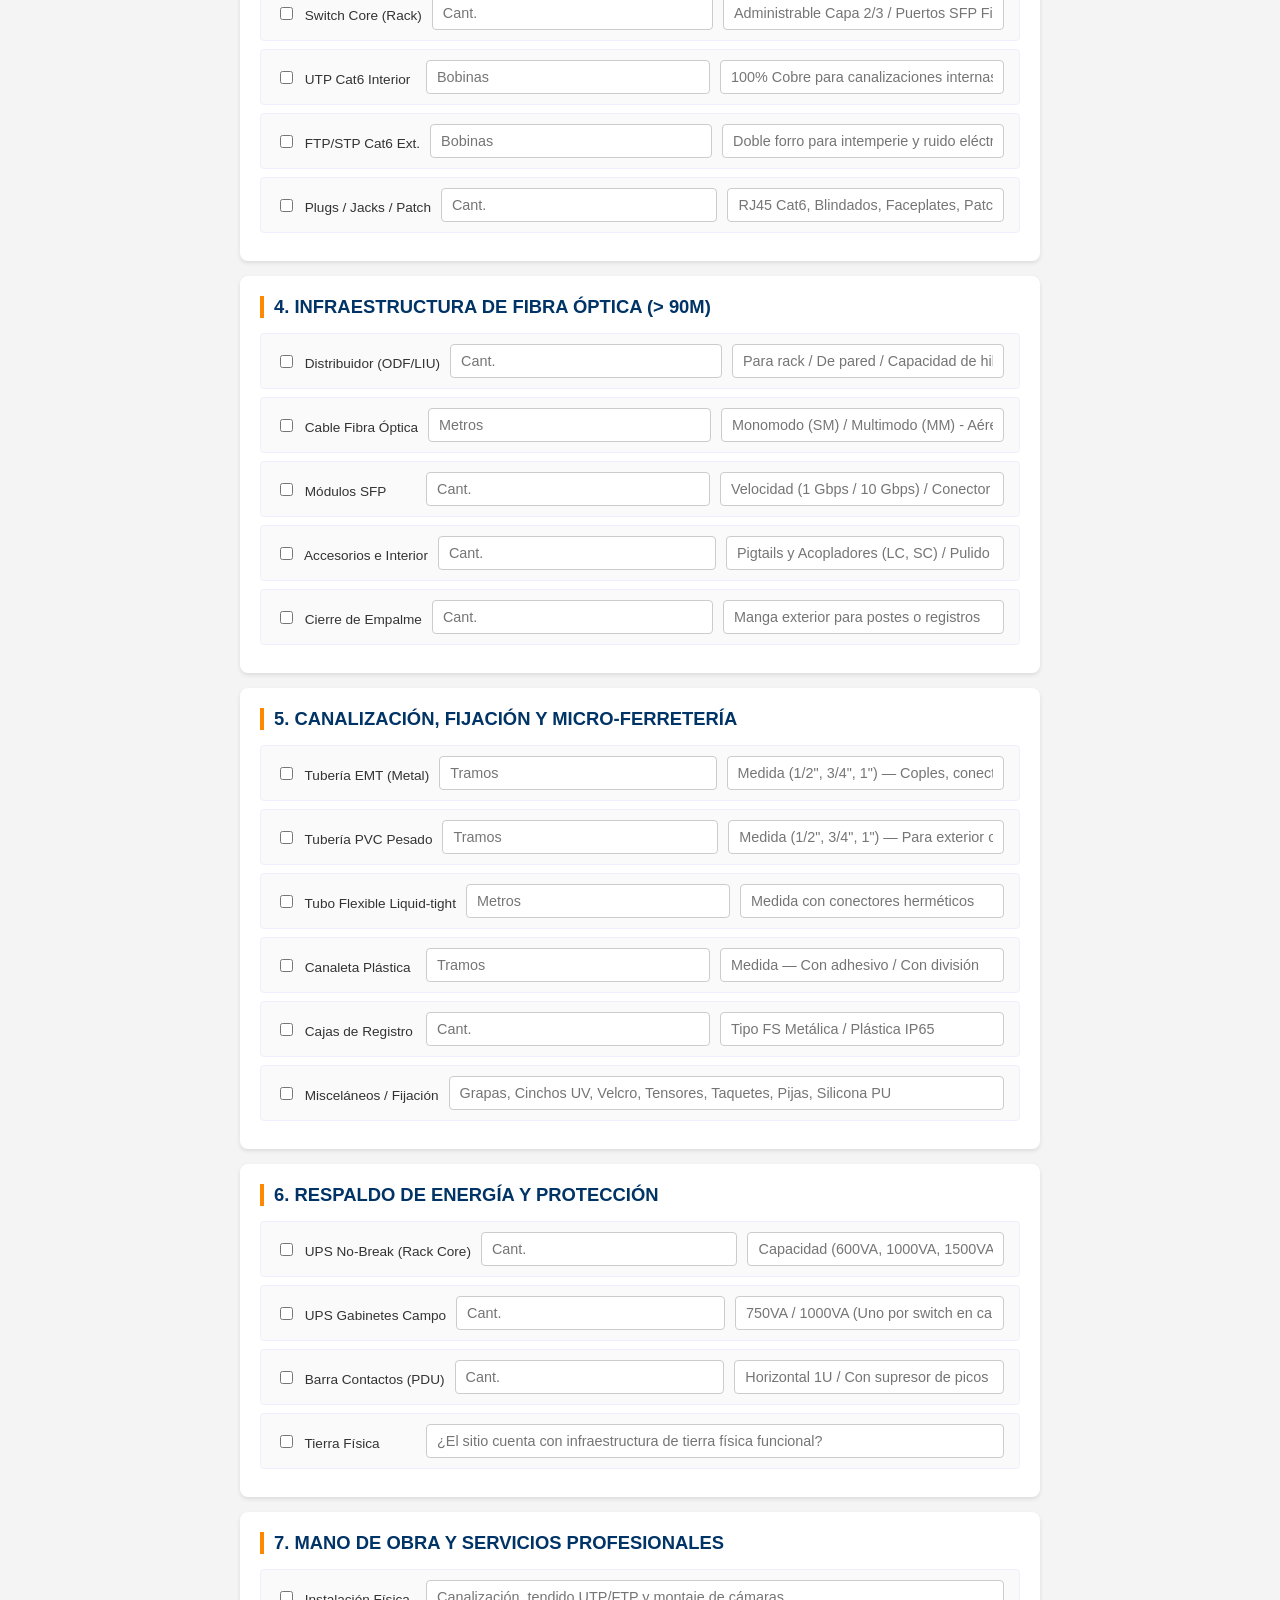
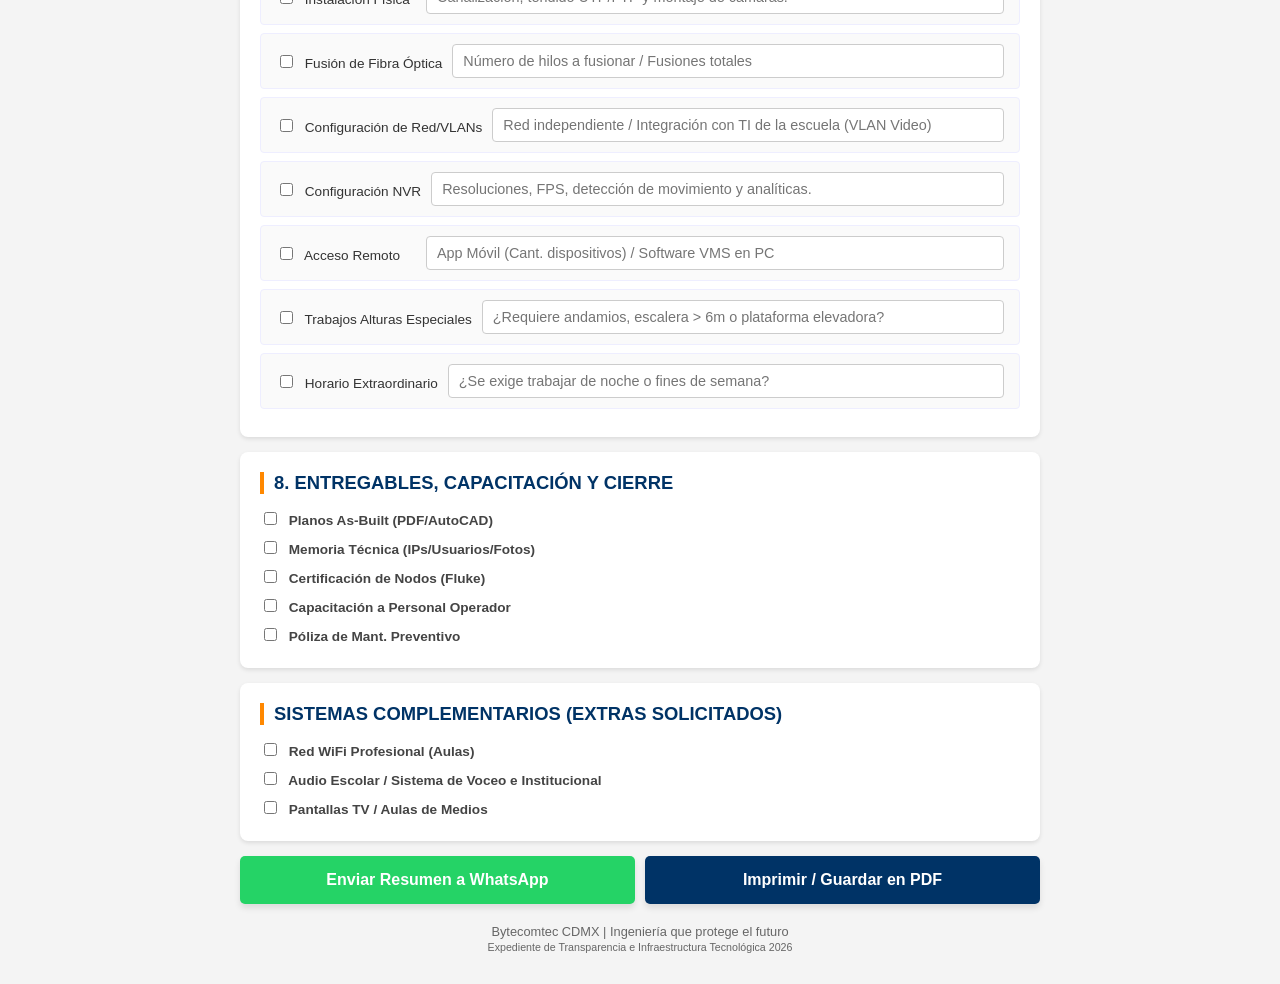
<file: index_respaldo_bueno.html>
<!DOCTYPE html>
<html lang="es">
<head>
    <meta charset="UTF-8">
    <meta name="viewport" content="width=device-width, initial-scale=1.0">
    <title>Ficha de Levantamiento y Definición de Alcance - Bytecomtec</title>
    <style>
        :root { --blue: #003366; --orange: #ff8800; --light-gray: #f4f4f4; }
        body { font-family: 'Segoe UI', sans-serif; margin: 0; background: var(--light-gray); padding: 10px; color: #333; }
        .container { max-width: 800px; margin: 0 auto; }
        .header { background: var(--blue); color: white; padding: 20px; text-align: center; border-radius: 8px 8px 0 0; }
        .card { background: white; padding: 20px; border-radius: 8px; box-shadow: 0 2px 4px rgba(0,0,0,0.1); margin-bottom: 15px; }
        h2 { color: var(--blue); font-size: 1.15rem; border-left: 4px solid var(--orange); padding-left: 10px; margin-top: 0; margin-bottom: 15px; text-transform: uppercase; }
        .grid-2 { display: grid; grid-template-columns: repeat(auto-fit, minmax(240px, 1fr)); gap: 15px; }
        .grid-3 { display: grid; grid-template-columns: repeat(auto-fit, minmax(180px, 1fr)); gap: 12px; }
        label { display: block; margin: 10px 0 4px; font-weight: bold; font-size: 0.85rem; color: #444; }
        input, textarea, select { width: 100%; padding: 8px 10px; border: 1px solid #ccc; border-radius: 4px; box-sizing: border-box; font-size: 0.9rem; }
        input[type="checkbox"] { width: auto; margin-right: 8px; }
        .row-item { display: flex; align-items: center; background: #fafafa; padding: 10px; border-radius: 4px; border: 1px solid #eef; margin-bottom: 8px; }
        .row-item > div { flex: 1; padding: 0 5px; }
        .row-item > div.chk { flex: 0 0 auto; min-width: 140px; font-weight: 500; font-size: 0.85rem; }
        .btn-group { display: grid; grid-template-columns: 1fr 1fr; gap: 10px; margin-top: 15px; }
        .btn-wa { background: #25d366; color: white; padding: 15px; border: none; border-radius: 5px; font-weight: bold; font-size: 1rem; cursor: pointer; box-shadow: 0 4px 6px rgba(0,0,0,0.1); }
        .btn-pdf { background: var(--blue); color: white; padding: 15px; border: none; border-radius: 5px; font-weight: bold; font-size: 1rem; cursor: pointer; box-shadow: 0 4px 6px rgba(0,0,0,0.1); }
        .footer { text-align: center; font-size: 0.8rem; color: #666; padding: 20px; }
        
        @media print {
            body { background: white; padding: 0; }
            .card { box-shadow: none; border: 1px solid #ddd; margin-bottom: 10px; page-break-inside: avoid; }
            .btn-group { display: none; }
            input, textarea, select { border: none; background: transparent; padding: 2px; }
            select { appearance: none; -webkit-appearance: none; }
        }
    </style>
</head>
<body>

<div class="container">
    <div class="header">
        <strong>BYTECOMTEC</strong><br><small>Ingeniería y Seguridad Digital — Ficha de Levantamiento Técnico</small>
    </div>

    <form id="masterForm">
        <div class="card">
            <h2>Datos del Sitio y Atención</h2>
            <div class="grid-2">
                <div>
                    <label>Nombre del Cliente / Escuela:</label>
                    <input type="text" id="cliente" required placeholder="Ej. Primaria Emilianio Zapata">
                </div>
                <div>
                    <label>Nombre del Proyecto:</label>
                    <input type="text" id="proyecto" placeholder="Ej. Sistema CCTV LEEN 2026">
                </div>
            </div>
            <label>Dirección del Sitio:</label>
            <input type="text" id="direccion" placeholder="Calle, Número, Alcaldía, CDMX">
            <div class="grid-3">
                <div>
                    <label>Atendió por el Cliente:</label>
                    <input type="text" id="atendio" placeholder="Nombre del contacto">
                </div>
                <div>
                    <label>Cargo / Comité:</label>
                    <select id="cargo">
                        <option value="Presidente(a) CEAP">Presidente(a) CEAP</option>
                        <option value="Tesorero(a) CEAP">Tesorero(a) CEAP</option>
                        <option value="Vocal">Vocal de Seguridad</option>
                        <option value="Director(a)">Director(a) Escolar</option>
                    </select>
                </div>
                <div>
                    <label>Fecha de Visita:</label>
                    <input type="date" id="fecha">
                </div>
            </div>
            <div class="grid-2">
                <div>
                    <label>Teléfono / Correo:</label>
                    <input type="text" id="contacto_info">
                </div>
                <div>
                    <label>Levantamiento realizado por:</label>
                    <input type="text" id="ingeniero" placeholder="Nombre del Ingeniero asignado">
                </div>
            </div>
        </div>

        <div class="card">
            <h2>1. Tecnología y Grabación (Núcleo)</h2>
            <div class="row-item">
                <div class="chk"><input type="checkbox" id="req_nvr"> NVR (Grabador IP)</div>
                <div><input type="number" id="cant_nvr" placeholder="Cant."></div>
                <div><input type="text" id="spec_nvr" placeholder="Canales / Especificaciones / Marca preferida"></div>
            </div>
            <div class="row-item">
                <div class="chk"><input type="checkbox" id="req_dvr"> DVR/XVR (Híbrido)</div>
                <div><input type="number" id="cant_dvr" placeholder="Cant."></div>
                <div><input type="text" id="spec_dvr" placeholder="Canales / Para analógicas existentes o nuevas"></div>
            </div>
            <div class="row-item">
                <div class="chk"><input type="checkbox" id="req_hdd"> Discos Duros (CCTV)</div>
                <div><input type="number" id="cant_hdd" placeholder="Cant."></div>
                <div><input type="text" id="spec_hdd" placeholder="Capacidad (2TB, 4TB, 8TB...) / Días requeridos"></div>
            </div>
            <div class="row-item">
                <div class="chk"><input type="checkbox" id="req_monitor"> Monitor Local</div>
                <div><input type="number" id="cant_monitor" placeholder="Cant."></div>
                <div><input type="text" id="spec_monitor" placeholder="Tamaño (22&quot;, 32&quot;, 43&quot;) y Ubicación (Caseta/Oficina)"></div>
            </div>
            <div class="row-item">
                <div class="chk"><input type="checkbox" id="req_ext"> Extensor HDMI por UTP</div>
                <div><input type="number" id="cant_ext" placeholder="Cant."></div>
                <div><input type="text" id="spec_ext" placeholder="Distancia aproximada en metros"></div>
            </div>
            <div class="row-item">
                <div class="chk"><input type="checkbox" id="req_rack"> Gabinete / Rack</div>
                <div><input type="number" id="cant_rack" placeholder="Cant."></div>
                <div><input type="text" id="spec_rack" placeholder="De pared/piso (6U, 9U, 12U, 24U)"></div>
            </div>
        </div>

        <div class="card">
            <h2>2. Cámaras y Características</h2>
            <div class="row-item">
                <div class="chk"><input type="checkbox" id="cam_domo"> Cámara Domo (Int.)</div>
                <div><input type="number" id="cant_domo" placeholder="Cant."></div>
                <div><input type="text" id="spec_domo" placeholder="Ubicación / Altura / Superficie (Tablaroca, Concreto)"></div>
            </div>
            <div class="row-item">
                <div class="chk"><input type="checkbox" id="cam_bullet"> Cámara Bullet (Ext.)</div>
                <div><input type="number" id="cant_bullet" placeholder="Cant."></div>
                <div><input type="text" id="spec_bullet" placeholder="Ubicación / Altura / Superficie (Muro, Poste, Lámina)"></div>
            </div>
            <div class="row-item">
                <div class="chk"><input type="checkbox" id="cam_ptz"> Cámara PTZ</div>
                <div><input type="number" id="cant_ptz" placeholder="Cant."></div>
                <div><input type="text" id="spec_ptz" placeholder="Soporte poste / esquina / zoom requerido"></div>
            </div>
            <div class="row-item">
                <div class="chk"><input type="checkbox" id="cam_lpr"> Cámara LPR (Placas)</div>
                <div><input type="number" id="cant_lpr" placeholder="Cant."></div>
                <div><input type="text" id="spec_lpr" placeholder="Acceso vehicular / Distancia al objetivo en metros"></div>
            </div>
            <div class="row-item">
                <div class="chk"><input type="checkbox" id="cam_analitica"> Analíticas Avanzadas</div>
                <div><input type="number" id="cant_analitica" placeholder="Cant."></div>
                <div><input type="text" id="spec_analitica" placeholder="Cruce de línea, Intrusión, Conteo de personas"></div>
            </div>
            <div class="row-item">
                <div class="chk"><input type="checkbox" id="cam_audio"> Audio / Micrófono</div>
                <div><input type="number" id="cant_audio" placeholder="Cant."></div>
                <div><input type="text" id="spec_audio" placeholder="Micrófono integrado / Audio bidireccional (Bocina)"></div>
            </div>
        </div>

        <div class="card">
            <h2>3. Conectividad, Red y Cableado</h2>
            <div class="grid-2">
                <div>
                    <label>¿Cuentan con módem?</label>
                    <select id="has_modem">
                        <option value="Si">Sí cuenta con módem</option>
                        <option value="No">No cuenta con módem</option>
                    </select>
                </div>
                <div>
                    <label>Proveedor Internet:</label>
                    <input type="text" id="compania" placeholder="Telmex, Totalplay, Starlink, etc.">
                </div>
            </div>
            <div style="margin-top: 15px;">
                <div class="row-item">
                    <div class="chk"><input type="checkbox" id="net_sw_acc"> Switch PoE Acceso</div>
                    <div><input type="number" id="cant_sw_acc" placeholder="Cant."></div>
                    <div><input type="text" id="spec_sw_acc" placeholder="Puertos (4, 8, 16, 24) / Potencia Watts"></div>
                </div>
                <div class="row-item">
                    <div class="chk"><input type="checkbox" id="net_sw_core"> Switch Core (Rack)</div>
                    <div><input type="number" id="cant_sw_core" placeholder="Cant."></div>
                    <div><input type="text" id="spec_sw_core" placeholder="Administrable Capa 2/3 / Puertos SFP Fibra"></div>
                </div>
                <div class="row-item">
                    <div class="chk"><input type="checkbox" id="net_utp_int"> UTP Cat6 Interior</div>
                    <div><input type="number" id="cant_utp_int" placeholder="Bobinas"></div>
                    <div><input type="text" id="spec_utp_int" placeholder="100% Cobre para canalizaciones internas"></div>
                </div>
                <div class="row-item">
                    <div class="chk"><input type="checkbox" id="net_ftp_ext"> FTP/STP Cat6 Ext.</div>
                    <div><input type="number" id="cant_ftp_ext" placeholder="Bobinas"></div>
                    <div><input type="text" id="spec_ftp_ext" placeholder="Doble forro para intemperie y ruido eléctrico"></div>
                </div>
                <div class="row-item">
                    <div class="chk"><input type="checkbox" id="net_conectores"> Plugs / Jacks / Patch</div>
                    <div><input type="number" id="cant_conectores" placeholder="Cant."></div>
                    <div><input type="text" id="spec_conectores" placeholder="RJ45 Cat6, Blindados, Faceplates, Patch Panel (12/24/48P)"></div>
                </div>
            </div>
        </div>

        <div class="card">
            <h2>4. Infraestructura de Fibra Óptica (> 90m)</h2>
            <div class="row-item">
                <div class="chk"><input type="checkbox" id="fo_liu"> Distribuidor (ODF/LIU)</div>
                <div><input type="number" id="cant_fo_liu" placeholder="Cant."></div>
                <div><input type="text" id="spec_fo_liu" placeholder="Para rack / De pared / Capacidad de hilos"></div>
            </div>
            <div class="row-item">
                <div class="chk"><input type="checkbox" id="fo_cable"> Cable Fibra Óptica</div>
                <div><input type="number" id="cant_fo_cable" placeholder="Metros"></div>
                <div><input type="text" id="spec_fo_cable" placeholder="Monomodo (SM) / Multimodo (MM) - Aérea / Subterránea"></div>
            </div>
            <div class="row-item">
                <div class="chk"><input type="checkbox" id="fo_sfp"> Módulos SFP</div>
                <div><input type="number" id="cant_fo_sfp" placeholder="Cant."></div>
                <div><input type="text" id="spec_fo_sfp" placeholder="Velocidad (1 Gbps / 10 Gbps) / Conector (LC/SC)"></div>
            </div>
            <div class="row-item">
                <div class="chk"><input type="checkbox" id="fo_acoplador"> Accesorios e Interior</div>
                <div><input type="number" id="cant_acoplador" placeholder="Cant."></div>
                <div><input type="text" id="spec_acoplador" placeholder="Pigtails y Acopladores (LC, SC) / Pulido (APC, UPC)"></div>
            </div>
            <div class="row-item">
                <div class="chk"><input type="checkbox" id="fo_manga"> Cierre de Empalme</div>
                <div><input type="number" id="cant_manga" placeholder="Cant."></div>
                <div><input type="text" id="spec_manga" placeholder="Manga exterior para postes o registros"></div>
            </div>
        </div>

        <div class="card">
            <h2>5. Canalización, Fijación y Micro-Ferretería</h2>
            <div class="row-item">
                <div class="chk"><input type="checkbox" id="mat_emt"> Tubería EMT (Metal)</div>
                <div><input type="number" id="cant_mat_emt" placeholder="Tramos"></div>
                <div><input type="text" id="spec_mat_emt" placeholder="Medida (1/2&quot;, 3/4&quot;, 1&quot;) — Coples, conectores, abrazaderas"></div>
            </div>
            <div class="row-item">
                <div class="chk"><input type="checkbox" id="mat_pvc"> Tubería PVC Pesado</div>
                <div><input type="number" id="cant_mat_pvc" placeholder="Tramos"></div>
                <div><input type="text" id="spec_mat_pvc" placeholder="Medida (1/2&quot;, 3/4&quot;, 1&quot;) — Para exterior o ahogado"></div>
            </div>
            <div class="row-item">
                <div class="chk"><input type="checkbox" id="mat_liq"> Tubo Flexible Liquid-tight</div>
                <div><input type="number" id="cant_mat_liq" placeholder="Metros"></div>
                <div><input type="text" id="spec_mat_liq" placeholder="Medida con conectores herméticos"></div>
            </div>
            <div class="row-item">
                <div class="chk"><input type="checkbox" id="mat_canaleta"> Canaleta Plástica</div>
                <div><input type="number" id="cant_mat_canaleta" placeholder="Tramos"></div>
                <div><input type="text" id="spec_mat_canaleta" placeholder="Medida — Con adhesivo / Con división"></div>
            </div>
            <div class="row-item">
                <div class="chk"><input type="checkbox" id="mat_cajas"> Cajas de Registro</div>
                <div><input type="number" id="cant_mat_cajas" placeholder="Cant."></div>
                <div><input type="text" id="spec_mat_cajas" placeholder="Tipo FS Metálica / Plástica IP65"></div>
            </div>
            <div class="row-item">
                <div class="chk"><input type="checkbox" id="mat_ferreteria"> Misceláneos / Fijación</div>
                <div><input type="text" id="spec_mat_ferreteria" style="width:100%" placeholder="Grapas, Cinchos UV, Velcro, Tensores, Taquetes, Pijas, Silicona PU"></div>
            </div>
        </div>

        <div class="card">
            <h2>6. Respaldo de Energía y Protección</h2>
            <div class="row-item">
                <div class="chk"><input type="checkbox" id="pwr_ups_rack"> UPS No-Break (Rack Core)</div>
                <div><input type="number" id="cant_pwr_ups_rack" placeholder="Cant."></div>
                <div><input type="text" id="spec_pwr_ups_rack" placeholder="Capacidad (600VA, 1000VA, 1500VA, 2000VA)"></div>
            </div>
            <div class="row-item">
                <div class="chk"><input type="checkbox" id="pwr_ups_campo"> UPS Gabinetes Campo</div>
                <div><input type="number" id="cant_pwr_ups_campo" placeholder="Cant."></div>
                <div><input type="text" id="spec_pwr_ups_campo" placeholder="750VA / 1000VA (Uno por switch en campo)"></div>
            </div>
            <div class="row-item">
                <div class="chk"><input type="checkbox" id="pwr_pdu"> Barra Contactos (PDU)</div>
                <div><input type="number" id="cant_pwr_pdu" placeholder="Cant."></div>
                <div><input type="text" id="spec_pwr_pdu" placeholder="Horizontal 1U / Con supresor de picos"></div>
            </div>
            <div class="row-item">
                <div class="chk"><input type="checkbox" id="pwr_tierra"> Tierra Física</div>
                <div style="flex: 2;"><input type="text" id="spec_pwr_tierra" placeholder="¿El sitio cuenta con infraestructura de tierra física funcional?"></div>
            </div>
        </div>

        <div class="card">
            <h2>7. Mano de Obra y Servicios Profesionales</h2>
            <div class="row-item">
                <div class="chk"><input type="checkbox" id="srv_inst"> Instalación Física</div>
                <div style="flex: 2;"><input type="text" id="spec_srv_inst" placeholder="Canalización, tendido UTP/FTP y montaje de cámaras."></div>
            </div>
            <div class="row-item">
                <div class="chk"><input type="checkbox" id="srv_fusion"> Fusión de Fibra Óptica</div>
                <div style="flex: 2;"><input type="text" id="spec_srv_fusion" placeholder="Número de hilos a fusionar / Fusiones totales"></div>
            </div>
            <div class="row-item">
                <div class="chk"><input type="checkbox" id="srv_vlan"> Configuración de Red/VLANs</div>
                <div style="flex: 2;"><input type="text" id="spec_srv_vlan" placeholder="Red independiente / Integración con TI de la escuela (VLAN Video)"></div>
            </div>
            <div class="row-item">
                <div class="chk"><input type="checkbox" id="srv_nvr"> Configuración NVR</div>
                <div style="flex: 2;"><input type="text" id="spec_srv_nvr" placeholder="Resoluciones, FPS, detección de movimiento y analíticas."></div>
            </div>
            <div class="row-item">
                <div class="chk"><input type="checkbox" id="srv_remoto"> Acceso Remoto</div>
                <div style="flex: 2;"><input type="text" id="spec_srv_remoto" placeholder="App Móvil (Cant. dispositivos) / Software VMS en PC"></div>
            </div>
            <div class="row-item">
                <div class="chk"><input type="checkbox" id="srv_alturas"> Trabajos Alturas Especiales</div>
                <div style="flex: 2;"><input type="text" id="spec_srv_alturas" placeholder="¿Requiere andamios, escalera > 6m o plataforma elevadora?"></div>
            </div>
            <div class="row-item">
                <div class="chk"><input type="checkbox" id="srv_nocturno"> Horario Extraordinario</div>
                <div style="flex: 2;"><input type="text" id="spec_srv_nocturno" placeholder="¿Se exige trabajar de noche o fines de semana?"></div>
            </div>
        </div>

        <div class="card">
            <h2>8. Entregables, Capacitación y Cierre</h2>
            <div class="checkbox-group" style="grid-template-columns: repeat(auto-fit, minmax(220px, 1fr));">
                <label class="checkbox-item"><input type="checkbox" id="ent_planos"> Planos As-Built (PDF/AutoCAD)</label>
                <label class="checkbox-item"><input type="checkbox" id="ent_memoria"> Memoria Técnica (IPs/Usuarios/Fotos)</label>
                <label class="checkbox-item"><input type="checkbox" id="ent_cert"> Certificación de Nodos (Fluke)</label>
                <label class="checkbox-item"><input type="checkbox" id="ent_cap"> Capacitación a Personal Operador</label>
                <label class="checkbox-item"><input type="checkbox" id="ent_poliza"> Póliza de Mant. Preventivo</label>
            </div>
        </div>

        <div class="card">
            <h2>Sistemas Complementarios (Extras Solicitados)</h2>
            <div class="checkbox-group">
                <label class="checkbox-item"><input type="checkbox" id="wifi"> Red WiFi Profesional (Aulas)</label>
                <label class="checkbox-item"><input type="checkbox" id="audio"> Audio Escolar / Sistema de Voceo e Institucional</label>
                <label class="checkbox-item"><input type="checkbox" id="tv"> Pantallas TV / Aulas de Medios</label>
            </div>
        </div>

        <div class="btn-group">
            <button type="button" class="btn-wa" onclick="enviarWhatsApp()">Enviar Resumen a WhatsApp</button>
            <button type="button" class="btn-pdf" onclick="window.print()">Imprimir / Guardar en PDF</button>
        </div>
    </form>
</div>

<div class="footer">
    Bytecomtec CDMX | Ingeniería que protege el futuro<br>
    <small>Expediente de Transparencia e Infraestructura Tecnológica 2026</small>
</div>

<script>
    function obtenerValorElemento(id) {
        return document.getElementById(id) ? document.getElementById(id).value : '';
    }

    function checkActivo(id) {
        return document.getElementById(id) && document.getElementById(id).checked;
    }

    function enviarWhatsApp() {
        const cliente = obtenerValorElemento('cliente');
        if(!cliente) { alert("Por favor, ingrese al menos el nombre de la escuela/cliente."); return; }

        let msg = `*BYTECOMTEC - LEVANTAMIENTO TÉCNICO INTEGRAL*%0A`;
        msg += `-----------------------------------%0A`;
        msg += `*Cliente/Escuela:* ${cliente}%0A`;
        msg += `*Proyecto:* ${obtenerValorElemento('proyecto') || 'CCTV'}%0A`;
        msg += `*Dirección:* ${obtenerValorElemento('direccion') || 'N/A'}%0A`;
        msg += `*Atendió:* ${obtenerValorElemento('atendio')} (${obtenerValorElemento('cargo')})%0A`;
        msg += `*Ingeniero:* ${obtenerValorElemento('ingeniero') || 'Asignado'}%0A`;
        msg += `-----------------------------------%0A`;

        // 1. Core Grabación
        let nucleo = [];
        if(checkActivo('req_nvr')) nucleo.push(`NVR (${obtenerValorElemento('cant_nvr')}pza): ${obtenerValorElemento('spec_nvr')}`);
        if(checkActivo('req_dvr')) nucleo.push(`DVR (${obtenerValorElemento('cant_dvr')}pza): ${obtenerValorElemento('spec_dvr')}`);
        if(checkActivo('req_hdd')) nucleo.push(`HDD (${obtenerValorElemento('cant_hdd')}pza): ${obtenerValorElemento('spec_hdd')}`);
        if(nucleo.length > 0) msg += `📹 *NÚCLEO Y GRABACIÓN:*%0A• ${nucleo.join('%0A• ')}%0A-----------------------------------%0A`;

        // 2. Cámaras
        let camaras = [];
        if(checkActivo('cam_domo')) camaras.push(`Domo Int. (${obtenerValorElemento('cant_domo')}): ${obtenerValorElemento('spec_domo')}`);
        if(checkActivo('cam_bullet')) camaras.push(`Bullet Ext. (${obtenerValorElemento('cant_bullet')}): ${obtenerValorElemento('spec_bullet')}`);
        if(checkActivo('cam_ptz')) camaras.push(`PTZ (${obtenerValorElemento('cant_ptz')}): ${obtenerValorElemento('spec_ptz')}`);
        if(checkActivo('cam_lpr')) camaras.push(`LPR Placas (${obtenerValorElemento('cant_lpr')}): ${obtenerValorElemento('spec_lpr')}`);
        if(camaras.length > 0) msg += `📷 *CÁMARAS PROYECTADAS:*%0A• ${camaras.join('%0A• ')}%0A-----------------------------------%0A`;

        // 3. Conectividad
        msg += `🌐 *CONECTIVIDAD Y RED:*%0A`;
        msg += `Módem: ${obtenerValorElemento('has_modem')} | ISP: ${obtenerValorElemento('compania') || 'N/A'}%0A`;
        if(checkActivo('net_sw_acc')) msg += `• Sw PoE Acceso (${obtenerValorElemento('cant_sw_acc')}): ${obtenerValorElemento('spec_sw_acc')}%0A`;
        if(checkActivo('net_ftp_ext')) msg += `• Cable FTP Exterior (${obtenerValorElemento('cant_ftp_ext')} bobinas)%0A`;
        msg += `-----------------------------------%0A`;

        // 4. Canalización / Materiales
        let mats = [];
        if(checkActivo('mat_emt')) mats.push(`EMT Metálico: ${obtenerValorElemento('cant_mat_emt')} tramos`);
        if(checkActivo('mat_pvc')) mats.push(`PVC Pesado: ${obtenerValorElemento('cant_mat_pvc')} tramos`);
        if(checkActivo('mat_cajas')) mats.push(`Cajas FS/IP65: ${obtenerValorElemento('cant_mat_cajas')} pzas`);
        if(mats.length > 0) msg += `🏗️ *INFRAESTRUCTURA Y CANALIZACIÓN:*%0A• ${mats.join('%0A• ')}%0A-----------------------------------%0A`;

        // Extras Complementarios
        let extras = [];
        if(checkActivo('wifi')) extras.push("Red WiFi Profesional");
        if(checkActivo('audio')) extras.push("Audio Escolar / Voceo");
        if(checkActivo('tv')) extras.push("Pantallas de Aula");
        if(extras.length > 0) msg += `➕ *SISTEMAS EXTRAS:* ${extras.join(", ")}%0A-----------------------------------%0A`;

        msg += `_Ficha unificada Bytecomtec 2026. Lista para análisis e ingeniería._`;

        window.open(`https://wa.me/?text=${msg}`, '_blank');
    }
</script>

</body>
</html>
</file>
<file: css/main.css>
:root { 
    --blue: #003366; 
    --orange: #ff8800; 
    --light-gray: #f4f4f4; 
}

body { 
    font-family: 'Segoe UI', -apple-system, BlinkMacSystemFont, Roboto, sans-serif; 
    margin: 0; 
    background: var(--light-gray); 
    padding: 10px; 
    color: #333; 
}
table {
    width: 100%;
    border-collapse: collapse;
}
td {
    padding: 0; /* Para que el logo y formulario no tengan espacios raros */
}
.container {
    max-width: 1100px; /* Cambia este valor si lo ves pequeño */
    margin: 0 auto;
}

.header { 
    background: var(--blue); 
    color: white; 
    padding: 15px; 
    text-align: center; 
    border-radius: 8px 8px 0 0; 
    position: relative; 
}

.header img { 
    position: absolute; 
    left: 20px; 
    top: 50%; 
    transform: translateY(-50%); 
    height: 45px; 
    display: none; 
}

.card { 
    background: white; 
    padding: 18px; 
    border-radius: 8px; 
    box-shadow: 0 2px 4px rgba(0,0,0,0.1); 
    margin-bottom: 12px; 
}

h2 { 
    color: var(--blue); 
    font-size: 1.1rem; 
    border-left: 4px solid var(--orange); 
    padding-left: 10px; 
    margin-top: 0; 
    margin-bottom: 12px; 
    text-transform: uppercase; 
}

.site-data-grid { display: grid; gap: 10px; }
.grid-2 { grid-template-columns: repeat(auto-fit, minmax(240px, 1fr)); gap: 12px; }
.grid-3 { grid-template-columns: repeat(auto-fit, minmax(180px, 1fr)); gap: 10px; }
.grid-4 { grid-template-columns: repeat(auto-fit, minmax(130px, 1fr)); gap: 10px; }

label { 
    display: block; 
    margin: 6px 0 3px; 
    font-weight: bold; 
    font-size: 0.85rem; 
    color: #444; 
}

input, textarea, select { 
    width: 100%; 
    padding: 8px 10px; 
    border: 1px solid #ccc; 
    border-radius: 4px; 
    box-sizing: border-box; 
    font-size: 0.95rem; 
    background: #fff; 
}

input[type="checkbox"] { 
    width: auto; 
    margin-right: 8px; 
    transform: scale(1.1); 
}

.row-item { 
    display: flex; 
    align-items: center; 
    background: #fafafa; 
    padding: 8px; 
    border-radius: 4px; 
    border: 1px solid #eef; 
    margin-bottom: 6px; 
    flex-wrap: wrap; 
    gap: 8px; 
}

.row-item > div { flex: 1; min-width: 120px; }
.row-item > div.chk { flex: 0 0 auto; min-width: 180px; font-weight: 500; font-size: 0.9rem; }

.checkbox-group { 
    display: grid; 
    grid-template-columns: repeat(auto-fit, minmax(220px, 1fr)); 
    gap: 8px; 
    margin-top: 8px; 
}

.checkbox-item { 
    display: flex; 
    align-items: center; 
    background: #fafafa; 
    padding: 10px; 
    border-radius: 4px; 
    border: 1px solid #eef; 
}

.import-box { 
    background: #eef4fa; 
    border: 2px dashed #003366; 
    padding: 12px; 
    border-radius: 6px; 
    margin-bottom: 15px; 
    text-align: center; 
}

.import-box label { 
    display: inline-block; 
    background: #003366; 
    color: white; 
    padding: 8px 14px; 
    border-radius: 4px; 
    cursor: pointer; 
    margin-top: 5px; 
    font-weight: bold; 
}

.import-box input[type="file"] { display: none; }

.btn-group { 
    display: grid; 
    grid-template-columns: repeat(auto-fit, minmax(160px, 1fr)); 
    gap: 10px; 
    margin-top: 15px; 
}

.btn { 
    padding: 14px; 
    border: none; 
    border-radius: 5px; 
    font-weight: bold; 
    font-size: 1rem; 
    cursor: pointer; 
    box-shadow: 0 4px 6px rgba(0,0,0,0.1); 
    color: white; 
    text-align: center; 
}

.btn-wa { background: #25d366; }
.btn-pdf { background: var(--blue); }
.btn-json { background: #4a5568; }

.link-tools { 
    display: inline-block; 
    margin-top: 4px; 
    font-size: 0.8rem; 
    color: var(--orange); 
    text-decoration: none; 
    font-weight: bold; 
}

.link-tools:hover { text-decoration: underline; }
.footer { text-align: center; font-size: 0.8rem; color: #666; padding: 15px; }

/* OPTIMIZACIÓN EXCLUSIVA PARA CELULARES */
@media (max-width: 600px) {
    body { padding: 5px; }
    .card { padding: 12px; }
    h2 { font-size: 1rem; }
    .row-item { display: block; padding: 10px; }
    .row-item > div { width: 100%; margin-bottom: 6px; }
    .row-item > div.chk { 
        font-weight: bold; 
        margin-bottom: 8px; 
        border-bottom: 1px dashed #ddd; 
        padding-bottom: 4px; 
    }
    input, select, textarea { padding: 10px; font-size: 1rem; }
    .btn { width: 100%; padding: 16px; font-size: 1.05rem; }
    .checkbox-item { padding: 12px; }
}

/* OPTIMIZACIÓN EXCLUSIVA PARA LA IMPRESIÓN EN PDF */
@media print {
    body { background: white; padding: 0; margin: 0; color: #000; font-size: 10pt; line-height: 1.2; }
    .container { max-width: 100%; padding: 0; margin: 0; box-shadow: none; }
    .btn-group, .footer, input[type="checkbox"], .import-box, .link-tools { display: none !important; }
    
    .no-print-row, .is-empty { 
        display: none !important; 
        visibility: hidden !important; 
        opacity: 0 !important; 
        height: 0 !important; 
        padding: 0 !important; 
        margin: 0 !important; 
        border: none !important; 
    }
    
    .header { 
        background: transparent; 
        color: #000; 
        padding: 0 0 5px 0; 
        border-radius: 0; 
        text-align: right; 
        display: flex; 
        align-items: center; 
        justify-content: space-between; 
        border-bottom: 2px solid #004B87; 
        margin-bottom: 10px; 
    }
    
    .header img { display: block; position: static; transform: none; height: 55px; width: auto; }
    .header-text { text-align: right; width: 100%; }
    .header strong { font-size: 1.3rem; font-weight: bold; display: block; letter-spacing: 0.5px; }
    .header small { font-size: 0.85rem; color: #333; display: block; margin-top: 1px; }
    
    .card { box-shadow: none; border: none; padding: 0; margin-bottom: 12px; page-break-inside: avoid; background: transparent; }
    
    h2 { 
        font-size: 1.05rem; 
        color: #004B87 !important; 
        border: none; 
        padding-left: 0; 
        margin-top: 10px; 
        margin-bottom: 6px; 
        text-transform: uppercase; 
        font-weight: bold; 
        border-bottom: 1px solid #DDD; 
        padding-bottom: 2px; 
    }
    
    .site-data-grid { display: grid !important; gap: 4px 15px; margin-bottom: 4px; }
    .grid-2 { grid-template-columns: 1fr 1fr !important; }
    .grid-3 { grid-template-columns: 1fr 1fr 1fr !important; }
    .grid-4 { grid-template-columns: 1fr 1fr 1fr 1fr !important; }
    .data-field label, label { font-size: 0.85rem; color: #000; font-weight: bold; margin: 0; }


    
    /* REMOCIÓN DE FLECHAS SELECT EN PDF */
    select {
        -webkit-appearance: none !important;
        -moz-appearance: none !important;
        appearance: none !important;
        background-image: none !important;
        background: transparent !important;
        text-indent: 1px;
        text-overflow: '';
    }
    
    .site-data-grid input, .site-data-grid select { 
        border: none !important; 
        padding: 1px 0 !important; 
        font-size: 0.9rem; 
        background: transparent !important; 
        color: #222; 
        margin-bottom: 2px; 
    }
    
    .row-item { 
        background: transparent !important; 
        border: none !important; 
        border-bottom: 1px dotted #DCDCDC !important; 
        padding: 4px 0 !important; 
        margin-bottom: 0 !important; 
        border-radius: 0 !important; 
        display: grid !important; 
        grid-template-columns: 210px 45px 130px 1fr !important; 
        gap: 8px !important; 
        align-items: center !important; 
    }
    
    .row-item > div { min-width: auto !important; }
    .row-item > div.chk { font-weight: bold !important; color: #004B87 !important; font-size: 0.9rem; }
    .row-item input, .row-item select { border: none !important; background: transparent !important; padding: 0 !important; font-size: 0.9rem; color: #222; }
    
    .checkbox-group { grid-template-columns: 1fr 1fr !important; gap: 4px 15px !important; margin-top: 4px; }
    .checkbox-item { background: transparent !important; border: none !important; padding: 1px 0 !important; }
    .checkbox-item label { font-weight: bold !important; color: #004B87 !important; font-size: 0.9rem; }


:root { 
    --blue: #003366; 
    --orange: #ff8800; 
    --light-gray: #f4f4f4; 
}

body { 
    font-family: 'Segoe UI', -apple-system, BlinkMacSystemFont, Roboto, sans-serif; 
    margin: 0; 
    background: var(--light-gray); 
    padding: 10px; 
    color: #333; 
}

.container {
    max-width: 1100px; /* Cambia este valor si lo ves pequeño */
    margin: 0 auto;
}

.header { 
    background: var(--blue); 
    color: white; 
    padding: 15px; 
    text-align: center; 
    border-radius: 8px 8px 0 0; 
    position: relative; 
}

.header img { 
    position: absolute; 
    left: 20px; 
    top: 50%; 
    transform: translateY(-50%); 
    height: 45px; 
    display: none; 
}

.card { 
    background: white; 
    padding: 18px; 
    border-radius: 8px; 
    box-shadow: 0 2px 4px rgba(0,0,0,0.1); 
    margin-bottom: 12px; 
}

h2 { 
    color: var(--blue); 
    font-size: 1.1rem; 
    border-left: 4px solid var(--orange); 
    padding-left: 10px; 
    margin-top: 0; 
    margin-bottom: 12px; 
    text-transform: uppercase; 
}

.site-data-grid { display: grid; gap: 10px; }
.grid-2 { grid-template-columns: repeat(auto-fit, minmax(240px, 1fr)); gap: 12px; }
.grid-3 { grid-template-columns: repeat(auto-fit, minmax(180px, 1fr)); gap: 10px; }
.grid-4 { grid-template-columns: repeat(auto-fit, minmax(130px, 1fr)); gap: 10px; }

label { 
    display: block; 
    margin: 6px 0 3px; 
    font-weight: bold; 
    font-size: 0.85rem; 
    color: #444; 
}

input, textarea, select { 
    width: 100%; 
    padding: 8px 10px; 
    border: 1px solid #ccc; 
    border-radius: 4px; 
    box-sizing: border-box; 
    font-size: 0.95rem; 
    background: #fff; 
}

input[type="checkbox"] { 
    width: auto; 
    margin-right: 8px; 
    transform: scale(1.1); 
}

.row-item { 
    display: flex; 
    align-items: center; 
    background: #fafafa; 
    padding: 8px; 
    border-radius: 4px; 
    border: 1px solid #eef; 
    margin-bottom: 6px; 
    flex-wrap: wrap; 
    gap: 8px; 
}

.row-item > div { flex: 1; min-width: 120px; }
.row-item > div.chk { flex: 0 0 auto; min-width: 180px; font-weight: 500; font-size: 0.9rem; }

.checkbox-group { 
    display: grid; 
    grid-template-columns: repeat(auto-fit, minmax(220px, 1fr)); 
    gap: 8px; 
    margin-top: 8px; 
}

.checkbox-item { 
    display: flex; 
    align-items: center; 
    background: #fafafa; 
    padding: 10px; 
    border-radius: 4px; 
    border: 1px solid #eef; 
}

.import-box { 
    background: #eef4fa; 
    border: 2px dashed #003366; 
    padding: 12px; 
    border-radius: 6px; 
    margin-bottom: 15px; 
    text-align: center; 
}

.import-box label { 
    display: inline-block; 
    background: #003366; 
    color: white; 
    padding: 8px 14px; 
    border-radius: 4px; 
    cursor: pointer; 
    margin-top: 5px; 
    font-weight: bold; 
}

.import-box input[type="file"] { display: none; }

.btn-group { 
    display: grid; 
    grid-template-columns: repeat(auto-fit, minmax(160px, 1fr)); 
    gap: 10px; 
    margin-top: 15px; 
}

.btn { 
    padding: 14px; 
    border: none; 
    border-radius: 5px; 
    font-weight: bold; 
    font-size: 1rem; 
    cursor: pointer; 
    box-shadow: 0 4px 6px rgba(0,0,0,0.1); 
    color: white; 
    text-align: center; 
}

.btn-wa { background: #25d366; }
.btn-pdf { background: var(--blue); }
.btn-json { background: #4a5568; }

.link-tools { 
    display: inline-block; 
    margin-top: 4px; 
    font-size: 0.8rem; 
    color: var(--orange); 
    text-decoration: none; 
    font-weight: bold; 
}

.link-tools:hover { text-decoration: underline; }
.footer { text-align: center; font-size: 0.8rem; color: #666; padding: 15px; }

/* OPTIMIZACIÓN EXCLUSIVA PARA CELULARES */
@media (max-width: 600px) {
    body { padding: 5px; }
    .card { padding: 12px; }
    h2 { font-size: 1rem; }
    .row-item { display: block; padding: 10px; }
    .row-item > div { width: 100%; margin-bottom: 6px; }
    .row-item > div.chk { 
        font-weight: bold; 
        margin-bottom: 8px; 
        border-bottom: 1px dashed #ddd; 
        padding-bottom: 4px; 
    }
    input, select, textarea { padding: 10px; font-size: 1rem; }
    .btn { width: 100%; padding: 16px; font-size: 1.05rem; }
    .checkbox-item { padding: 12px; }
}

/* OPTIMIZACIÓN EXCLUSIVA PARA LA IMPRESIÓN EN PDF */
@media print {
    body { background: white; padding: 0; margin: 0; color: #000; font-size: 10pt; line-height: 1.2; }
    .container { max-width: 100%; padding: 0; margin: 0; box-shadow: none; }
    .btn-group, .footer, input[type="checkbox"], .import-box, .link-tools { display: none !important; }
    
    .no-print-row, .is-empty { 
        display: none !important; 
        visibility: hidden !important; 
        opacity: 0 !important; 
        height: 0 !important; 
        padding: 0 !important; 
        margin: 0 !important; 
        border: none !important; 
    }
    
    .header { 
        background: transparent; 
        color: #000; 
        padding: 0 0 5px 0; 
        border-radius: 0; 
        text-align: right; 
        display: flex; 
        align-items: center; 
        justify-content: space-between; 
        border-bottom: 2px solid #004B87; 
        margin-bottom: 10px; 
    }
    
    .header img { display: block; position: static; transform: none; height: 55px; width: auto; }
    .header-text { text-align: right; width: 100%; }
    .header strong { font-size: 1.3rem; font-weight: bold; display: block; letter-spacing: 0.5px; }
    .header small { font-size: 0.85rem; color: #333; display: block; margin-top: 1px; }
    
    .card { box-shadow: none; border: none; padding: 0; margin-bottom: 12px; page-break-inside: avoid; background: transparent; }
    
    h2 { 
        font-size: 1.05rem; 
        color: #004B87 !important; 
        border: none; 
        padding-left: 0; 
        margin-top: 10px; 
        margin-bottom: 6px; 
        text-transform: uppercase; 
        font-weight: bold; 
        border-bottom: 1px solid #DDD; 
        padding-bottom: 2px; 
    }
    
    .site-data-grid { display: grid !important; gap: 4px 15px; margin-bottom: 4px; }
    .grid-2 { grid-template-columns: 1fr 1fr !important; }
    .grid-3 { grid-template-columns: 1fr 1fr 1fr !important; }
    .grid-4 { grid-template-columns: 1fr 1fr 1fr 1fr !important; }
    .data-field label, label { font-size: 0.85rem; color: #000; font-weight: bold; margin: 0; }


    
    /* REMOCIÓN DE FLECHAS SELECT EN PDF */
    select {
        -webkit-appearance: none !important;
        -moz-appearance: none !important;
        appearance: none !important;
        background-image: none !important;
        background: transparent !important;
        text-indent: 1px;
        text-overflow: '';
    }
    
    .site-data-grid input, .site-data-grid select { 
        border: none !important; 
        padding: 1px 0 !important; 
        font-size: 0.9rem; 
        background: transparent !important; 
        color: #222; 
        margin-bottom: 2px; 
    }
    
    .row-item { 
        background: transparent !important; 
        border: none !important; 
        border-bottom: 1px dotted #DCDCDC !important; 
        padding: 4px 0 !important; 
        margin-bottom: 0 !important; 
        border-radius: 0 !important; 
        display: grid !important; 
        grid-template-columns: 210px 45px 130px 1fr !important; 
        gap: 8px !important; 
        align-items: center !important; 
    }
    
    .row-item > div { min-width: auto !important; }
    .row-item > div.chk { font-weight: bold !important; color: #004B87 !important; font-size: 0.9rem; }
    .row-item input, .row-item select { border: none !important; background: transparent !important; padding: 0 !important; font-size: 0.9rem; color: #222; }
    
    .checkbox-group { grid-template-columns: 1fr 1fr !important; gap: 4px 15px !important; margin-top: 4px; }
    .checkbox-item { background: transparent !important; border: none !important; padding: 1px 0 !important; }
    .checkbox-item label { font-weight: bold !important; color: #004B87 !important; font-size: 0.9rem; }


:root { 
    --blue: #003366; 
    --orange: #ff8800; 
    --light-gray: #f4f4f4; 
}

body { 
    font-family: 'Segoe UI', -apple-system, BlinkMacSystemFont, Roboto, sans-serif; 
    margin: 0; 
    background: var(--light-gray); 
    padding: 10px; 
    color: #333; 
}

.container {
    max-width: 1100px; /* Cambia este valor si lo ves pequeño */
    margin: 0 auto;
}

.header { 
    background: var(--blue); 
    color: white; 
    padding: 15px; 
    text-align: center; 
    border-radius: 8px 8px 0 0; 
    position: relative; 
}

.header img { 
    position: absolute; 
    left: 20px; 
    top: 50%; 
    transform: translateY(-50%); 
    height: 45px; 
    display: none; 
}

.card { 
    background: white; 
    padding: 18px; 
    border-radius: 8px; 
    box-shadow: 0 2px 4px rgba(0,0,0,0.1); 
    margin-bottom: 12px; 
}

h2 { 
    color: var(--blue); 
    font-size: 1.1rem; 
    border-left: 4px solid var(--orange); 
    padding-left: 10px; 
    margin-top: 0; 
    margin-bottom: 12px; 
    text-transform: uppercase; 
}

.site-data-grid { display: grid; gap: 10px; }
.grid-2 { grid-template-columns: repeat(auto-fit, minmax(240px, 1fr)); gap: 12px; }
.grid-3 { grid-template-columns: repeat(auto-fit, minmax(180px, 1fr)); gap: 10px; }
.grid-4 { grid-template-columns: repeat(auto-fit, minmax(130px, 1fr)); gap: 10px; }

label { 
    display: block; 
    margin: 6px 0 3px; 
    font-weight: bold; 
    font-size: 0.85rem; 
    color: #444; 
}

input, textarea, select { 
    width: 100%; 
    padding: 8px 10px; 
    border: 1px solid #ccc; 
    border-radius: 4px; 
    box-sizing: border-box; 
    font-size: 0.95rem; 
    background: #fff; 
}

input[type="checkbox"] { 
    width: auto; 
    margin-right: 8px; 
    transform: scale(1.1); 
}

.row-item { 
    display: flex; 
    align-items: center; 
    background: #fafafa; 
    padding: 8px; 
    border-radius: 4px; 
    border: 1px solid #eef; 
    margin-bottom: 6px; 
    flex-wrap: wrap; 
    gap: 8px; 
}

.row-item > div { flex: 1; min-width: 120px; }
.row-item > div.chk { flex: 0 0 auto; min-width: 180px; font-weight: 500; font-size: 0.9rem; }

.checkbox-group { 
    display: grid; 
    grid-template-columns: repeat(auto-fit, minmax(220px, 1fr)); 
    gap: 8px; 
    margin-top: 8px; 
}

.checkbox-item { 
    display: flex; 
    align-items: center; 
    background: #fafafa; 
    padding: 10px; 
    border-radius: 4px; 
    border: 1px solid #eef; 
}

.import-box { 
    background: #eef4fa; 
    border: 2px dashed #003366; 
    padding: 12px; 
    border-radius: 6px; 
    margin-bottom: 15px; 
    text-align: center; 
}

.import-box label { 
    display: inline-block; 
    background: #003366; 
    color: white; 
    padding: 8px 14px; 
    border-radius: 4px; 
    cursor: pointer; 
    margin-top: 5px; 
    font-weight: bold; 
}

.import-box input[type="file"] { display: none; }

.btn-group { 
    display: grid; 
    grid-template-columns: repeat(auto-fit, minmax(160px, 1fr)); 
    gap: 10px; 
    margin-top: 15px; 
}

.btn { 
    padding: 14px; 
    border: none; 
    border-radius: 5px; 
    font-weight: bold; 
    font-size: 1rem; 
    cursor: pointer; 
    box-shadow: 0 4px 6px rgba(0,0,0,0.1); 
    color: white; 
    text-align: center; 
}

.btn-wa { background: #25d366; }
.btn-pdf { background: var(--blue); }
.btn-json { background: #4a5568; }

.link-tools { 
    display: inline-block; 
    margin-top: 4px; 
    font-size: 0.8rem; 
    color: var(--orange); 
    text-decoration: none; 
    font-weight: bold; 
}

.link-tools:hover { text-decoration: underline; }
.footer { text-align: center; font-size: 0.8rem; color: #666; padding: 15px; }

/* OPTIMIZACIÓN EXCLUSIVA PARA CELULARES */
@media (max-width: 600px) {
    body { padding: 5px; }
    .card { padding: 12px; }
    h2 { font-size: 1rem; }
    .row-item { display: block; padding: 10px; }
    .row-item > div { width: 100%; margin-bottom: 6px; }
    .row-item > div.chk { 
        font-weight: bold; 
        margin-bottom: 8px; 
        border-bottom: 1px dashed #ddd; 
        padding-bottom: 4px; 
    }
    input, select, textarea { padding: 10px; font-size: 1rem; }
    .btn { width: 100%; padding: 16px; font-size: 1.05rem; }
    .checkbox-item { padding: 12px; }
}

/* OPTIMIZACIÓN EXCLUSIVA PARA LA IMPRESIÓN EN PDF */
@media print {
    body { background: white; padding: 0; margin: 0; color: #000; font-size: 10pt; line-height: 1.2; }
    .container { max-width: 100%; padding: 0; margin: 0; box-shadow: none; }
    .btn-group, .footer, input[type="checkbox"], .import-box, .link-tools { display: none !important; }
    
    .no-print-row, .is-empty { 
        display: none !important; 
        visibility: hidden !important; 
        opacity: 0 !important; 
        height: 0 !important; 
        padding: 0 !important; 
        margin: 0 !important; 
        border: none !important; 
    }
    
    .header { 
        background: transparent; 
        color: #000; 
        padding: 0 0 5px 0; 
        border-radius: 0; 
        text-align: right; 
        display: flex; 
        align-items: center; 
        justify-content: space-between; 
        border-bottom: 2px solid #004B87; 
        margin-bottom: 10px; 
    }
    
    .header img { display: block; position: static; transform: none; height: 55px; width: auto; }
    .header-text { text-align: right; width: 100%; }
    .header strong { font-size: 1.3rem; font-weight: bold; display: block; letter-spacing: 0.5px; }
    .header small { font-size: 0.85rem; color: #333; display: block; margin-top: 1px; }
    
    .card { box-shadow: none; border: none; padding: 0; margin-bottom: 12px; page-break-inside: avoid; background: transparent; }
    
    h2 { 
        font-size: 1.05rem; 
        color: #004B87 !important; 
        border: none; 
        padding-left: 0; 
        margin-top: 10px; 
        margin-bottom: 6px; 
        text-transform: uppercase; 
        font-weight: bold; 
        border-bottom: 1px solid #DDD; 
        padding-bottom: 2px; 
    }
    
    .site-data-grid { display: grid !important; gap: 4px 15px; margin-bottom: 4px; }
    .grid-2 { grid-template-columns: 1fr 1fr !important; }
    .grid-3 { grid-template-columns: 1fr 1fr 1fr !important; }
    .grid-4 { grid-template-columns: 1fr 1fr 1fr 1fr !important; }
    .data-field label, label { font-size: 0.85rem; color: #000; font-weight: bold; margin: 0; }


    
    /* REMOCIÓN DE FLECHAS SELECT EN PDF */
    select {
        -webkit-appearance: none !important;
        -moz-appearance: none !important;
        appearance: none !important;
        background-image: none !important;
        background: transparent !important;
        text-indent: 1px;
        text-overflow: '';
    }
    
    .site-data-grid input, .site-data-grid select { 
        border: none !important; 
        padding: 1px 0 !important; 
        font-size: 0.9rem; 
        background: transparent !important; 
        color: #222; 
        margin-bottom: 2px; 
    }
    
    .row-item { 
        background: transparent !important; 
        border: none !important; 
        border-bottom: 1px dotted #DCDCDC !important; 
        padding: 4px 0 !important; 
        margin-bottom: 0 !important; 
        border-radius: 0 !important; 
        display: grid !important; 
        grid-template-columns: 210px 45px 130px 1fr !important; 
        gap: 8px !important; 
        align-items: center !important; 
    }
    
    .row-item > div { min-width: auto !important; }
    .row-item > div.chk { font-weight: bold !important; color: #004B87 !important; font-size: 0.9rem; }
    .row-item input, .row-item select { border: none !important; background: transparent !important; padding: 0 !important; font-size: 0.9rem; color: #222; }
    
    .checkbox-group { grid-template-columns: 1fr 1fr !important; gap: 4px 15px !important; margin-top: 4px; }
    .checkbox-item { background: transparent !important; border: none !important; padding: 1px 0 !important; }
    .checkbox-item label { font-weight: bold !important; color: #004B87 !important; font-size: 0.9rem; }

/* --- ESTILOS GENERALES (Pantalla) --- */
body { font-family: Arial, sans-serif; margin: 20px; }
table { width: 100%; border-collapse: collapse; }

/* --- ESTILOS DE IMPRESIÓN (PDF) --- */
@media print {
    /* Reset de página */
    body { margin: 0; padding: 0; }
    @page { margin: 15mm; }

    /* Ocultar elementos de UI */
    .import-box, .btn-group, #btnCalcularHDD, .nav-buttons, .no-print, #calculadoraPanel { 
        display: none !important; 
    }

/* Ocultar selectores numéricos en navegadores Webkit (Chrome, Safari, Edge) */
input[type="number"]::-webkit-inner-spin-button,
input[type="number"]::-webkit-outer-spin-button {
    -webkit-appearance: none;
    margin: 0;
}

/* Ocultar en Firefox */
input[type="number"] {
    -moz-appearance: textfield;
}

/* Opcional: Si quieres que el input parezca texto normal */
input[type="number"] {
    border: none;
    background: transparent;
    width: 30px; /* Ajusta según el espacio que necesites */
    text-align: center;
}
    }
    
    /* Estructura: Header como parte de la tabla */
    thead { display: table-header-group; }

    /* Header visual */
    .header {
        display: flex !important;
        align-items: center;
        border-bottom: 2px solid #003366;
        padding-bottom: 10px;
        margin-bottom: 15px;
    }
    .header img { width: 60px !important; display: block !important; margin-right: 15px; }

    /* Footer: Usamos posición fija para que no dependa de la tabla */
.footer {
        display: block !important;
        text-align: center;
        border-top: 1px solid #ccc;
        padding-top: 10px;
        margin-top: 70px; /* Empuja el footer hacia abajo de forma natural */
        font-size: 10px;
        width: 100%;
        page-break-after: always; /* Intenta forzar que se vea al final */
    }

    /* Limpieza formularios */
    input, select { border: none !important; background: transparent !important; color: black !important; font-size: 10pt; }
}
</file>
